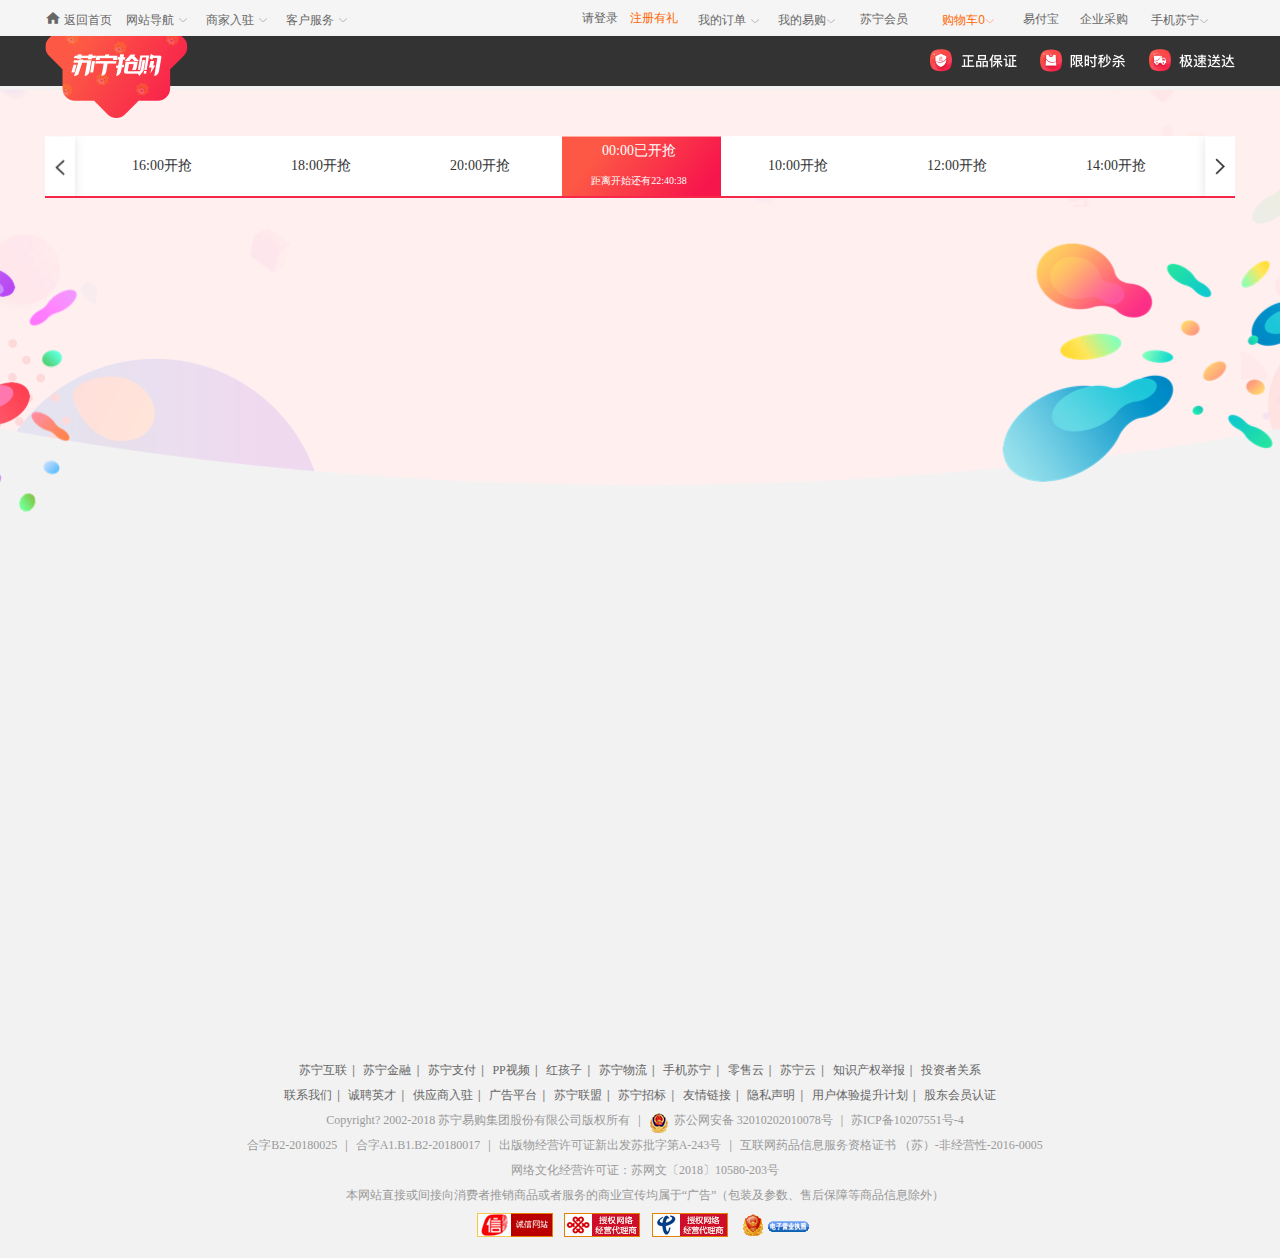
<file: category.html>
<!DOCTYPE html>
<html lang="en">
<head>
    <meta charset="UTF-8" />
    <title>【苏宁抢购】限时秒杀，正品保证，极速送达</title>
    <link rel="stylesheet" type="text/css" href="assets/css/reset.css">
    <script src="assets/js/jquery-1.12.4.min.js"></script>
    <link rel="stylesheet" type="text/css" href="assets/css/category.css">
    <script src="assets/js/category.js"></script>
    <link rel="shortcut icon" href="assets/images/favicon.ico" type="image/x-icon">
    <link rel="stylesheet" type="text/css" href="assets/css/iconfont.css">

</head>
<body>
<div id="top"></div>
    <div class="header">
        <div class="wrap">
          <div class="header-left">
            <ul>
                <li>
                    <a href="index.html"><i class="shou iconfont icon-htmal5icon06"></i>返回首页</a>
                </li>
                <li class="site"><a href="#" class="site-a">网站导航 <i class="xia iconfont icon-xiajiantou"></i></a>
                    <div class="left-nav" id="list">
                          <dl class="site-list">
                            <dt>特色购物</dt>
                            <dd>
                                <p><a href="#">苏宁互联</a></p>
                                <p><a href="#">苏宁达人</a></p>
                                <p><a href="#">苏宁卡</a></p>
                                <p><a href="#">苏宁国际</a></p>
                                <p><a href="#">大聚惠<i class="hot"></i></a></p>
                                <p><a href="#">以旧换新</a></p>
                                <p><a href="#">二手优品</a></p>
                                <p><a href="#">苏宁互联</a></p>
                                <p><a href="#">苏宁互联</a></p>
                                <p><a href="#">苏宁互联</a></p>
                                <p><a href="#">苏宁互联</a></p>
                                <p><a href="#">苏宁互联</a></p>
                            </dd>
                        </dl>
                        <dl class="site-list">
                            <dt>主题频道</dt>
                            <dd>
                                <p><a href="#">电器城</a></p>
                                <p><a href="#">苏宁超市</a></p>
                                <p><a href="#">手机</a></p>
                                <p><a href="#">运动馆</a></p>
                                <p><a href="#">图书 <i class="hot"></i></a></p>
                                <p><a href="#">红孩子母婴</a></p>
                                <p><a href="#">美妆个护</a></p>
                                <p><a href="#">电脑</a></p>
                                <p><a href="#">服装城</a></p>
                                <p><a href="#">智能生活</a></p>
                                <p><a href="#">家装馆</a></p>
                                <p><a href="#">汽车用品</a></p>
                                <p><a href="#">排行榜</a></p>
                                <p><a href="#">医药馆</a></p>
                            </dd>
                        </dl>
                        <dl class="site-list">
                            <dt>生活助手</dt>
                            <dd>
                                <p><a href="#">零钱宝 <i class="hot"></i></a></p>
                                <p><a href="#">手机充值</a></p>
                                <p><a href="#">转账还款</a></p>
                                <p><a href="#">约服务</a></p>
                                <p><a href="#">水电煤 <i class="hot"></i></a></p>
                                <p><a href="#">保险</a></p>
                                <p><a href="#">机票</a></p>
                                <p><a href="#">门店查询</a></p>
                                <p><a href="#">酒店</a></p>
                            </dd>
                        </dl>
                        <dl class="site-list">
                            <dt>会员服务</dt>
                            <dd>
                                <p><a href="#">会员联盟 <i class="hot"></i></a></p>
                                <p><a href="#">延长保修</a></p>
                                <p><a href="#">免费书城</a></p>
                                <p><a href="#">易付宝</a></p>
                                <p><a href="#">苏宁理财 <i class="hot"></i></a></p>
                                <p><a href="#">苏宁金融</a></p>
                                <p><a href="#">二手优品</a></p>
                                <p><a href="#">苏宁互联</a></p>
                                <p><a href="#">苏宁互联</a></p>
                                <p><a href="#">苏宁互联</a></p>
                                <p><a href="#">苏宁互联</a></p>
                                <p><a href="#">苏宁互联</a></p>
                            </dd>
                        </dl>
                        <dl class="site-list">
                            <dt>更多热点</dt>
                            <dd>
                                <p><a href="#">PP视频</a></p>
                                <p><a href="#">商家入驻</a></p>
                                <p><a href="#">苏宁联盟</a></p>
                                <p><a href="#">用户体验</a></p>
                                <p><a href="#">苏宁云 <i class="hot"></i></a></p>
                                <p><a href="#">苏宁足球</a></p>
                                <p><a href="#">二手优品</a></p>
                            </dd>
                        </dl>
                    </div>
                </li>

                <li class="merchant"><a href="#" class="merchant-a">商家入驻 <i class="xia iconfont icon-xiajiantou"></i></a>
                <div class="merchant-list" id="list">
                    <a href="#">合作招商</a>
                    <a href="#">服务市场</a>
                    <a href="#">金融中心</a>
                    <a href="#">培训中心</a>
                    <a href="#">易通天下</a>
                    <a href="#">规则中心</a>
                    <a href="#">规则众议院</a>
                </div>
                </li>
                <li class="service"><a href="#" class="service-a">客户服务 <i class="xia iconfont icon-xiajiantou"></i></a>
                <div class="service-list" id="list">
                    <a href="#">苏宁帮客</a>
                    <a href="#">帮助中心</a>
                    <a href="#">查找门店</a>
                    <a href="#">退换/维修</a>
                    <a href="#">建议反馈</a>
                    <a href="#">30天包退</a>
                    <a href="#">苏宁服务</a>
                    <a href="#">在线咨询 <em></em></a>
                </div>
                </li>
            </ul>
          </div>
          <div class="header-right">
            <ul>
                <li class="log">
                <a href="#">请登录</a>
                <a href="#">注册有礼</a>
                </li>
                <li class="order"><a href="#" class="order-a">我的订单 <i class="xia iconfont icon-xiajiantou"></i></a>
                <div class="order-list" id="list">
                    <a href="#">待支付</a>
                    <a href="#">待收货</a>
                    <a href="#">待评价</a>
                    <a href="#">修改订单</a>
                </div>
                </li>
                <li class="tesco"><a href="#" class="tesco-a">我的易购<i class="xia iconfont icon-xiajiantou"></i></a>
                <div class="tesco-list" id="list">
                    <div class="list1">
                        <a href="#"><img src="assets/images/01.jpg" alt=""></a>
                    </div>
                    <a href="#" class="a1">请登录</a>
                    <a href="#" class="a2">点击打卡</a>
                    <div class="list2">
                    <a href="#">我的二手</a>
                    <a href="#">我的收藏</a>
                    <a href="#">我的金融</a>
                    <a href="#">苏宁会员 <i class=""></i></a>
                    <a href="#">我的任性付</a>
                    <a href="#">我的优惠券</a>
                    </div>
                </div>
                </li>
                <li class="vip"><a href="#">苏宁会员</a></li>
                <li class="car"><a href="#" class="car-a"><i class=""></i>购物车0<i class="xia iconfont icon-xiajiantou"></i></a>
                <div class="car-list" id="list">
                    <div class="list1">
                       <img src="assets/images/sidebar-loading.gif" alt="">
                       <p>加载中...</p>
                    </div>
                </div>
                </li>
                <li class="pay"><a href="#">易付宝</a></li>
                <li class="enter"><a href="#">企业采购</a></li>
                <li class="mobile"><a href="#" class="mobile-a">手机苏宁<i class="xia iconfont icon-xiajiantou"></i></a>
                <div class="mobile-list" id="list">
                    <ul>
                        <li><img src="assets/images/sntk-top-code.png" alt="">
                            <p>关注苏宁推客公众号</p>
                            <p>自购省钱·分享赚钱</p>
                        </li>
                        <li><img src="assets/images/yfb-top-code.png" alt="">
                            <p>扫一扫</p>
                            <p>下载苏宁金融APP</p>
                        </li>
                        <li><img src="assets/images/wxcode.jpg" alt="">
                            <p>扫一扫</p>
                            <p>关注苏宁易购服务号</p>
                        </li>
                    </ul>
                    <div class="line">
                    </div>
                    <div class="line lineTwo">
                    </div>
                </div>
                </li>
            </ul>
          </div>
        </div>
    </div>

<!-- mat开始 -->
    <div class="mat-wrap">
    <!-- header 开始 -->
      <div class="mat-header ">
            <div class="head">
                <div class="logo">
                    <a href="#"></a>
                </div>
                <div class="beishu">
                </div>
            </div>
      </div>
    <!-- header 结束 -->
    <!-- main-wrap开始 -->
    <div class="main-wrap">
    <!-- time-wrap  开始 -->
        <div class="time-wrap">
        <!-- 内容的头部 -->
            <div class="ms-time">
                <div class="palam-time">
                <ul>
                    <li ><a href="#">16:00开抢
                        <p>距离开始还有16:39:38</p>
                    </a>

                    </li>
                    <li><a href="#">18:00开抢
                        <p>距离开始还有14:40:38</p>
                    </a></li>
                    <li><a href="#">20:00开抢
                        <p>距离开始还有12:40:38</p>
                    </a></li>
                    <li class="ative"><a href="#">00:00已开抢
                        <p>距离开始还有22:40:38</p>

                    </a></li>
                    <li><a href="#">10:00开抢
                        <p>距结束还有2:40:38</p>
                    </a>
                    </li>
                    <li><a href="#">12:00开抢
                        <p>距离开始还有12:40:38</p>
                    </a></li>
                    <li><a href="#">14:00开抢
                        <p>距离开始还有10:40:34</p>
                    </a></li>
                </ul>
                <div class="prev btn"></div>
                <div class="next btn"></div>
                </div>
            </div>
        <!-- 内容头部结束 -->
        <!-- 瀑布流开始啦 -->
            <div class="pbl">
                <ul>
                <li class="list">
                <div class="pbl-list1">
                    <a href="index.html">
                        <div class="item-img">
                            <img src="assets/images/categroy/1.jpg" alt="">
                        </div>
                        <div class="item-info">
                              <div class="name">【单绒可选】法国芭步仕Burbupps秋冬季新款马丁靴男潮百搭短靴英伦风复古高帮工装靴沙漠靴子
                              </div>
                              <div class="progress">
                                     <div class="pro-bars">
                                        <span class="pro" style="width:80%"></span>
                                     </div>
                                     <div class="pro-nums">
                                        <span class="pro-hot"></span>
                                        <span class="pro-y">已抢</span>
                                        <span class="pro-num">51%</span>
                                     </div>
                                     <div class="clear"></div>
                              </div>
                              <div class="super"></div>
                              <div class="price">
                                    <div class="sale-price">
                                       <span class="ico">¥</span> <span>59</span>
                                    </div>
                                <div class="price-del">
                                        <i>¥</i>1699
                               </div>
                              <div class="clear"></div>
                             </div>
                             <div class="btn">马上抢</div>
                            </div>
                        </a>
                        </div>
                    </li>
                </ul>
                <ul></ul>
                <ul></ul>
                <ul></ul>

        </div>


                <!-- 瀑布流结束 -->
        </div>
    <!-- time-wrap 结束 -->

    </div>
<!-- main-wrap 结束 -->

</div>

<!-- 固定fix -->
<div class="top_fix">
    <ul>
        <li><span class="icon">
        <div class="icon_img">
          </div></span>
        </li>
        <li><span class="icon_two">
             <a href="#">在线客服</a>
        </span>
        </li>
        <li>
           <span class="icon_three">
               <a href="#top">返回顶部</a>
           </span>
        </li>
    </ul>
</div>

<!-- mat结束 -->
        <div style="clear:both"></div>
       <!-- footer开始 -->
    <div class="footer">
        <div class="footer_con">
            <p class="p1">
                <a href="#">苏宁互联</a><span>|</span>
                <a href="#">苏宁金融</a><span>|</span>
                <a href="#">苏宁支付</a><span>|</span>
                <a href="#">PP视频</a><span>|</span>
                <a href="#">红孩子</a><span>|</span>
                <a href="#">苏宁物流</a><span>|</span>
                <a href="#">手机苏宁 </a><span>|</span>
                <a href="#">零售云</a><span>|</span>
                <a href="#">苏宁云</a><span>|</span>
                <a href="#">知识产权举报</a><span>|</span>
                <a href="#">投资者关系</a>
            </p>
            <p class="p1">
                <a href="#">联系我们</a><span>|</span>
                <a href="#">诚聘英才</a><span>|</span>
                <a href="#">供应商入驻</a><span>|</span>
                <a href="#">广告平台</a><span>|</span>
                <a href="#">苏宁联盟</a><span>|</span>
                <a href="#">苏宁招标</a><span>|</span>
                <a href="#">友情链接</a><span>|</span>
                <a href="#">隐私声明</a><span>|</span>
                <a href="#">用户体验提升计划</a><span>|</span>
                <a href="#">股东会员认证</a>
            </p>
            <p class="copy">
                    Copyright? 2002-2018 苏宁易购集团股份有限公司版权所有
                    <span>|</span>
                    <a href="#" class="gwab">
                        <i></i>
                        苏公网安备 32010202010078号
                    </a>
                    <span>|</span>
                    <a href="#">苏ICP备10207551号-4</a>
            </p>
            <p class="copy">
                <a href="#">合字B2-20180025</a>
                <span>|</span>
                <a href="#">合字A1.B1.B2-20180017</a>
                <span>|</span>
                <a href="#">出版物经营许可证新出发苏批字第A-243号</a>
                <span>|</span>

            互联网药品信息服务资格证书
            <a href="#">（苏）-非经营性-2016-0005</a>
            </p>
            <p class="copy">
                <a href="#">网络文化经营许可证：苏网文〔2018〕10580-203号</a>
            </p>
            <p class="copy">本网站直接或间接向消费者推销商品或者服务的商业宣传均属于“广告”（包装及参数、售后保障等商品信息除外）</p>
            <div class="claerfix">

            </div>
            <div class="coop">
                <a href="#">
                    <img src="assets/images/chengxin.png" width="76" height="24" alt="">
                </a>
                <a href="#">
                    <img src="assets/images/liantong.png" width="76" height="24" alt="">
                </a>
                <a href="#">
                    <img src="assets/images/dianxin.jpg" width="76" height="24" alt="">
                </a>
                <a href="#">
                    <img src="assets/images/zhao.png" width="76" height="24" alt="">
                </a>
            </div>
        </div>
    </div>
<!-- 底部 -->
</body>
</html>
</file>
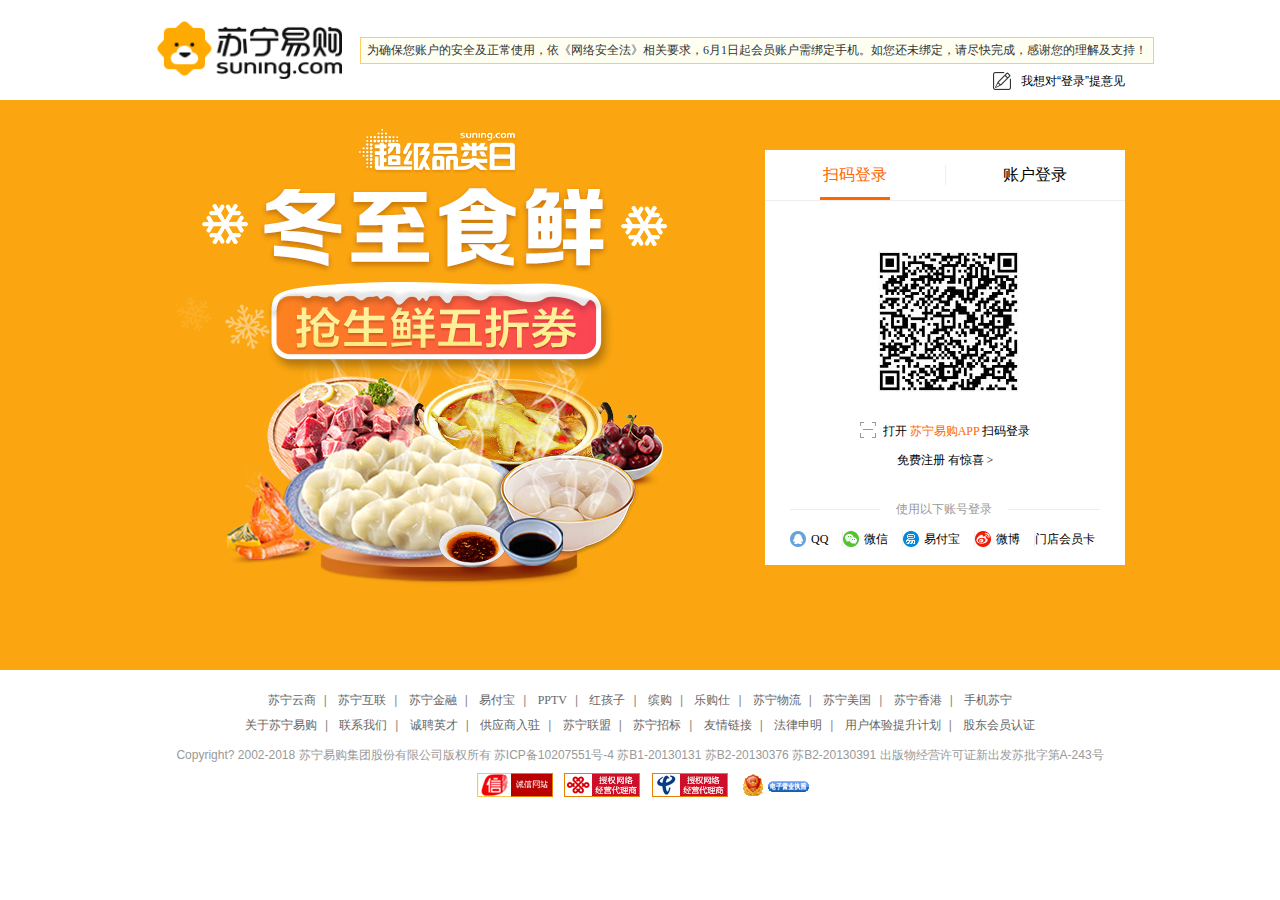
<file: login.html>
<!DOCTYPE html>
<html lang="en">
<head>
    <meta charset="UTF-8" />
    <title>用户登录</title>
    <link rel=stylesheet href="assets/css/login.css">
     <link rel="shortcut icon" href="assets/images/favicon.ico" type="image/x-icon">
    <link rel="stylesheet" type="text/css" href="assets/css/reset.css">
    <script src="assets/js/jquery-1.12.4.min.js"></script>
    <script src="assets/js/login.js"></script>
</head>
<body>
<!-- 头部开始 -->
<div class="header">
   <!-- logo -->
    <a href="#" class="logo"></a>

    <!-- logo左边文字 -->
    <div style="margin-left:189px;padding:37px 0 0 16px;">
        <div style="margin-right:-100px;">
            <div class="bind">
               <p>为确保您账户的安全及正常使用，依《网络安全法》相关要求，6月1日起会员账户需绑定手机。如您还未绑定，请尽快完成，感谢您的理解及支持！</p>
            </div>
        </div>
        <a href="javascriptvoid:(0);" class="advise">
            <i></i>
        我想对“登录”提意见
        </a>
    </div>
    <!-- 文字结束 -->

</div>
<!-- 头部结束 -->
<!-- 中间内容-->
    <div class="main">

        <div class="login_con">
          <a href="#"></a>
              <!-- from开始 -->
          <div class="login_form">
             <div class="login_tab">
                 <a href="#" class="tab_item on"><span>扫码登录</span><i class="hover"></i></a>
                 <a href="#" class="tab_item "><span>账户登录</span><i ></i></a>
             </div>
             <!-- 切换显示 -->
             <div class="login_inp">
                 <li class="scan">
                    <div class="er">
                     <img src="assets/images/QR.png" style="width:141px;height:141px;" class="qr" alt="">
                     <img src="assets/images/scan.png" class="ipone" alt="">
                   </div>
                   <p class="open">
                        <i></i>
                        打开
                        <a href="#"><em>苏宁易购APP</em></a>
                        扫码登录
                    </p>
                 </li>
                 <li class="account">
                    <div class="reg" style=""
                    >
                        <i class="cha"></i><span></span>
                    </div>
                <form action="#" method="post">
                <!-- 账户登陆 -->
                <div class="User">
                    <div class="user-name">
                        <input type="text" id="user" name="user" value="" placeholder="用户名/手机/邮箱/门店会员卡号" autocomplete="off">
                        <i class="user-icon"></i><em class="clear"></em>
                    </div>
                    <div class="user-pas">
                        <input type="password" id="pas" name="password" placeholder="密码" autocomplete="off">
                        <i class="pas-icon"></i><em class="clear"></em>
                    </div>
                </div>
                <!-- 账户登录结束 -->
                <!-- 手机登录 -->
                <div class="Mobile">
                    <div class="user-name">
                        <input type="text" id="user" name="user" value="" placeholder="手机号" autocomplete="off">
                        <i class="user-icon"></i><em class="clear"></em>
                    </div>
                    <div class="user-pas">
                        <input type="password" id="pas" name="password" placeholder="手机验证码" autocomplete="off">

                        <i class="pas-icon"></i><em class="clear"></em>
                    </div>
                </div>
                <!-- 手机登录结束 -->
                    <div class="login-help">
                         <a href="#" class="switch"><i class="icon"></i>短信验证码登录</a>
                         <a href="#" class="user-login"><i class="icon2"></i>账号密码登录</a>
                         <a href="#" class="for-pas"><i></i>忘记密码?</a>
                    </div>
                    <button type="submit" class="submit">登 录</button>
                    </form>
                 </li>
             </div>
        <!-- 切换显示结束 -->
        <!-- 下面固定 -->
             <div class="free">
                <a href="register.html">免费注册 有惊喜 &gt;</a>
             </div>
             <div class="ding">
                 <span>使用以下账号登录</span>
             </div>
             <div class="common">
                <a href="#" class="qq"><i></i>QQ</a>
                <a href="#" class="wx"><i></i>微信</a>
                <a href="#" class="yfb"><i></i>易付宝</a>
                <a href="#" class="wb"><i></i>微博</a>
                <a href="#" class="vip">门店会员卡</a>
             </div>
        <!-- 固定结束 -->
        </div>
        <!-- form结束 -->
    </div>

    </div>
    <!-- 中间结束 -->
    <!-- footer开始 -->
    <div class="footer">
        <div class="footer_con">
            <p class="p1">
                <a href="#">苏宁云商</a><span>|</span>
                <a href="#">苏宁互联</a><span>|</span>
                <a href="#">苏宁金融</a><span>|</span>
                <a href="#">易付宝</a><span>|</span>
                <a href="#">PPTV</a><span>|</span>
                <a href="#">红孩子</a><span>|</span>
                <a href="#">缤购</a><span>|</span>
                <a href="#">乐购仕</a><span>|</span>
                <a href="#">苏宁物流</a><span>|</span>
                <a href="#">苏宁美国</a><span>|</span>
                <a href="#">苏宁香港</a><span>|</span>
                <a href="#">手机苏宁</a>
            </p>
            <p class="p1">
                <a href="#">关于苏宁易购</a><span>|</span>
                <a href="#">联系我们</a><span>|</span>
                <a href="#">诚聘英才</a><span>|</span>
                <a href="#">供应商入驻</a><span>|</span>
                <a href="#">苏宁联盟</a><span>|</span>
                <a href="#">苏宁招标</a><span>|</span>
                <a href="#">友情链接</a><span>|</span>
                <a href="#">法律申明</a><span>|</span>
                <a href="#">用户体验提升计划</a><span>|</span>
                <a href="#">股东会员认证</a>
            </p>
            <p class="copy">
                    Copyright? 2002-2018 苏宁易购集团股份有限公司版权所有
                    <a href="#">苏ICP备10207551号-4</a>
                    <a href="#">苏B1-20130131</a>
                    <a href="#">苏B2-20130376</a>
                    <a href="#">苏B2-20130391</a>

                    出版物经营许可证新出发苏批字第A-243号
            </p>
            <div class="coop">
                <a href="#">
                    <img src="assets/images/chengxin.png" width="76" height="24" alt="">
                </a>
                <a href="#">
                    <img src="assets/images/liantong.png" width="76" height="24" alt="">
                </a>
                <a href="#">
                    <img src="assets/images/dianxin.jpg" width="76" height="24" alt="">
                </a>
                <a href="#">
                    <img src="assets/images/zhao.png" width="76" height="24" alt="">
                </a>
            </div>
        </div>
    </div>
    <!-- footer结束 -->

    <script>

    </script>
</body>
</html>
</file>
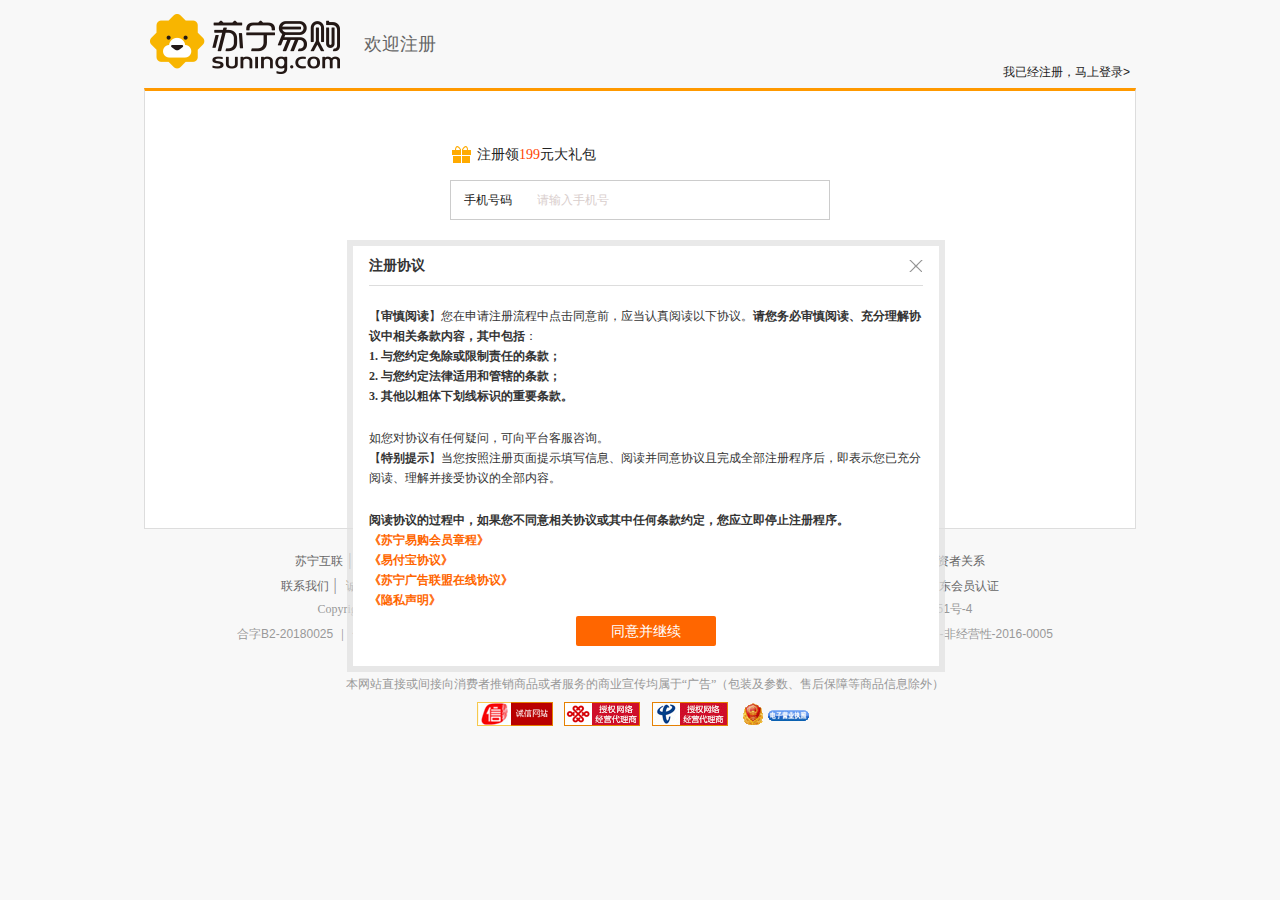
<file: register.html>
<!DOCTYPE html>
<html lang="en">
<head>
    <meta charset="UTF-8" />
    <title>注册页面</title>
     <link rel="shortcut icon" href="assets/images/favicon.ico" type="image/x-icon">
    <link rel=stylesheet href="assets/css/register.css">
    <link rel="stylesheet" type="text/css" href="assets/css/reset.css">
    <script src="assets/js/jquery-1.12.4.min.js"></script>
    <script src="assets/js/register.js"></script>
</head>
<body>
<!-- 头部 -->
<div class="header">
    <a href="login.html" class="right">我已经注册，马上登录&gt;</a>
    <a href="#" class="logo"></a>
    <div class="logo-text">
         欢迎注册
    </div>
</div>
<!-- 头部结束 -->
<!-- form表单 -->
<div class="main">
      <form action="#" method="get" class="form" autocomplete="off">
        <div class="bag">
             <i></i>注册领<em>199</em>元大礼包
        </div>
        <div class="ok">

        </div>
        <div class="input-wrapper">
            <label class="title">手机号码</label>
            <i class="ok"></i>
            <input type="text" name="ipone" placeholder="请输入手机号" maxlength="11" id="phone" class="cell">
            <p class="pd-ipone0">格式不正确请输入正确的手机号</p>
            <p class="pd-ipone1">请输入注册手机</p>
            <p class="pd-ipone">该手机号已存在，您可以使用此手机号直接
            <a href="login.html">登录</a></p>

        </div>
        <div class="input-wrapper">
            <label class="title">手机验证码</label>
            <input type="number" name="yz" placeholder="请输入手机验证码" maxlength="6" class="code">

            <input type="button" class="send-msg" value="获取短信验证码"/>
            <p class="yzm">手机验证码已经成功发送，<em>8</em>小时内有效</p>
            <div class="voice">
            <span>收不到?</span>
            <a href="#" class="ma">获取语音验证码</a>

            </div>

        </div>
        <div class="input-wrapper">
            <label class="title">设置密码</label>
            <input type="password" name="password" placeholder="请输入密码" maxlength="20" class="pas">
            <p class="pd-pas0"></p>
            <p class="pd-pas1"></p>
            <p class="pd-pas">6-20个字符,由字母,数字和符号的两种以上组合。
            <a href="#">密码设置建议</a></p>
            <i class="eay"></i>
            <i class="eay1"></i>
            <div class="level">
                <i>安全程度:</i>
                <span class="s1">低</span>
                <span class="s2">中</span>
                <span class="s3">高</span>
            </div>
        </div>
        <div class="clearfix"></div>
        <div class="hint">

        </div>
        <button type="submit" class="submit">提交注册</button>
        <a href="#" class="pany"><i></i>企业用户注册></a>
      </form>
</div>
<!-- form表单结束 -->
<!-- 中间弹出框 -->
<div class="wrap">
    <div class="content">
        <div class="head">
            <span>注册协议</span>
            <a href="index.html"></a>
        </div>
        <div class="body">
         <p>
                【<b>审慎阅读</b>】您在申请注册流程中点击同意前，应当认真阅读以下协议。<b>请您务必审慎阅读、充分理解协议中相关条款内容，其中包括</b>：<br>
                <b>1. 与您约定免除或限制责任的条款；</b><br>
                <b>2. 与您约定法律适用和管辖的条款；</b><br>
                <b>3. 其他以粗体下划线标识的重要条款。</b>
            </p>
        <p style="margin-top:22px;">
                如您对协议有任何疑问，可向平台客服咨询。<br>
                【<b>特别提示</b>】当您按照注册页面提示填写信息、阅读并同意协议且完成全部注册程序后，即表示您已充分阅读、理解并接受协议的全部内容。
            </p>

        <p style="margin-top:22px;">
                <b>阅读协议的过程中，如果您不同意相关协议或其中任何条款约定，您应立即停止注册程序。</b><br>
                <a href="#">《苏宁易购会员章程》</a><br>
                <a href="#">《易付宝协议》</a><br>
                <a href="#">《苏宁广告联盟在线协议》</a><br>
                <a href="#">《隐私声明》</a>
            </p>
        <a href="#" class="btn">同意并继续</a>

        </div>
    </div>
</div>
<!-- 中间弹出框 结束 -->
<!-- footer 开始 -->
    <div class="footer">
        <div class="footer_con">
            <p class="p1">
                <a href="#">苏宁互联</a><span>|</span>
                <a href="#">苏宁金融</a><span>|</span>
                <a href="#">苏宁支付</a><span>|</span>
                <a href="#">PP视频</a><span>|</span>
                <a href="#">红孩子</a><span>|</span>
                <a href="#">苏宁物流</a><span>|</span>
                <a href="#">手机苏宁 </a><span>|</span>
                <a href="#">零售云</a><span>|</span>
                <a href="#">苏宁云</a><span>|</span>
                <a href="#">知识产权举报</a><span>|</span>
                <a href="#">投资者关系</a>
            </p>
            <p class="p1">
                <a href="#">联系我们</a><span>|</span>
                <a href="#">诚聘英才</a><span>|</span>
                <a href="#">供应商入驻</a><span>|</span>
                <a href="#">广告平台</a><span>|</span>
                <a href="#">苏宁联盟</a><span>|</span>
                <a href="#">苏宁招标</a><span>|</span>
                <a href="#">友情链接</a><span>|</span>
                <a href="#">隐私声明</a><span>|</span>
                <a href="#">用户体验提升计划</a><span>|</span>
                <a href="#">股东会员认证</a>
            </p>
            <p class="copy">
                    Copyright? 2002-2018 苏宁易购集团股份有限公司版权所有
                    <span>|</span>
                    <a href="#" class="gwab">
                        <i></i>
                        苏公网安备 32010202010078号
                    </a>
                    <span>|</span>
                    <a href="#">苏ICP备10207551号-4</a>
            </p>
            <p class="copy">
                <a href="#">合字B2-20180025</a>
                <span>|</span>
                <a href="#">合字A1.B1.B2-20180017</a>
                <span>|</span>
                <a href="#">出版物经营许可证新出发苏批字第A-243号</a>
                <span>|</span>

            互联网药品信息服务资格证书
            <a href="#">（苏）-非经营性-2016-0005</a>
            </p>
            <p class="copy">
                <a href="#">网络文化经营许可证：苏网文〔2018〕10580-203号</a>
            </p>
            <p class="copy">本网站直接或间接向消费者推销商品或者服务的商业宣传均属于“广告”（包装及参数、售后保障等商品信息除外）</p>
            <div class="claerfix">

            </div>
            <div class="coop">
                <a href="#">
                    <img src="assets/images/chengxin.png" width="76" height="24" alt="">
                </a>
                <a href="#">
                    <img src="assets/images/liantong.png" width="76" height="24" alt="">
                </a>
                <a href="#">
                    <img src="assets/images/dianxin.jpg" width="76" height="24" alt="">
                </a>
                <a href="#">
                    <img src="assets/images/zhao.png" width="76" height="24" alt="">
                </a>
            </div>
        </div>
    </div>
</body>
</html>
</file>
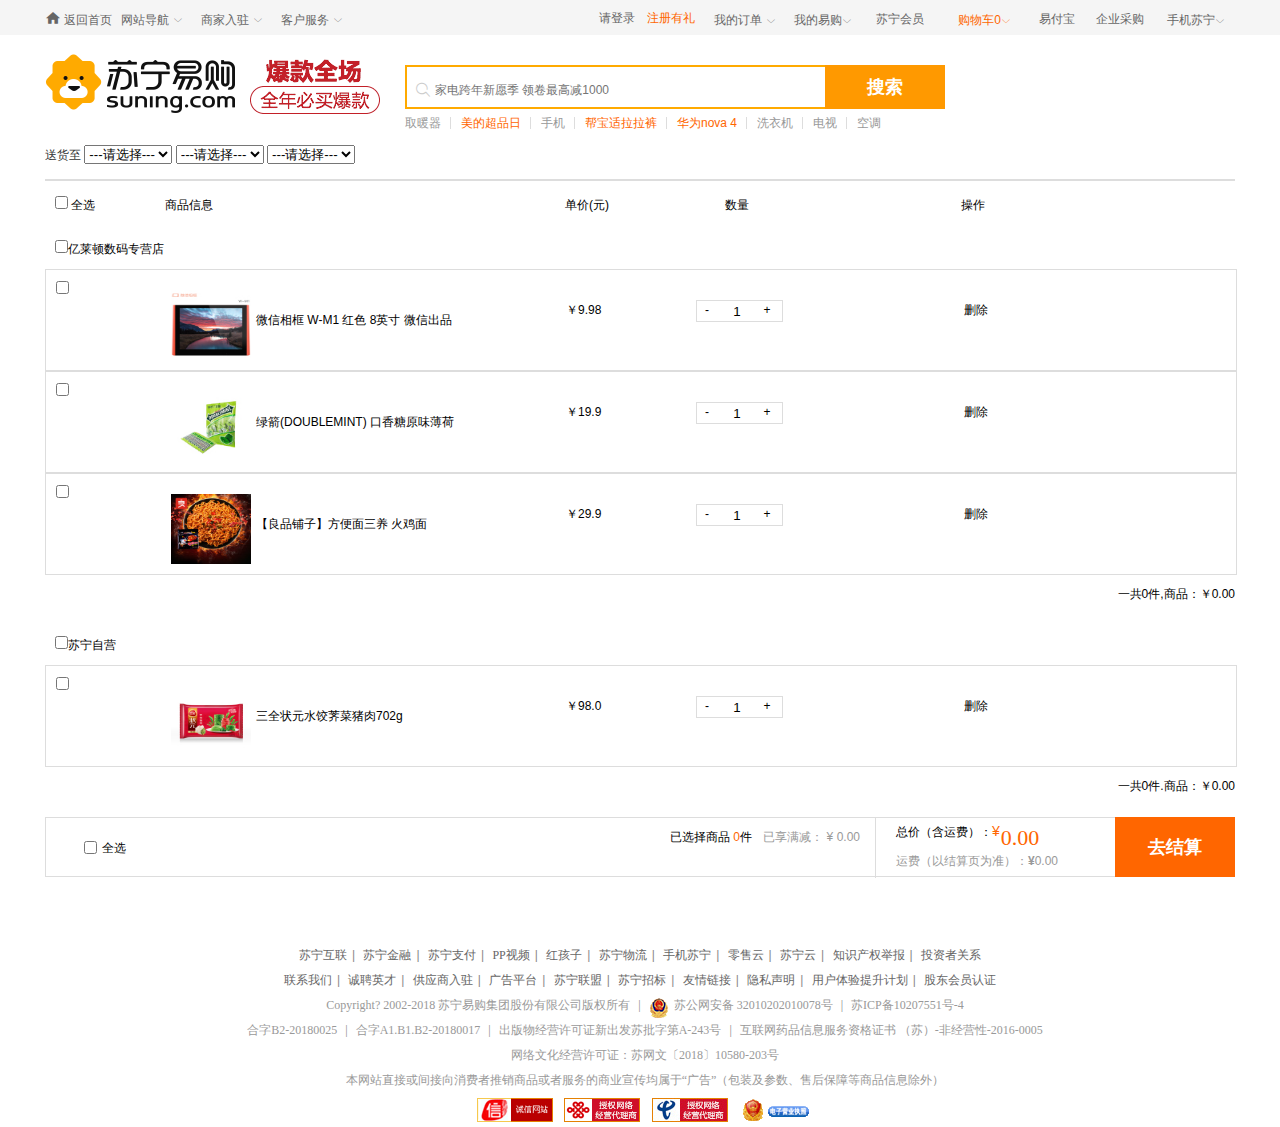
<file: shopCar.html>
<!DOCTYPE html>
<html lang="en">
<head>
    <meta charset="UTF-8" />
    <title>购物车</title>
    <link rel="shortcut icon" href="assets/images/favicon.ico" type="image/x-icon">
    <link rel=stylesheet href="assets/css/reset.css">
    <link rel="stylesheet" type="text/css" href="assets/css/iconfont.css">
    <script src="assets/js/jquery-1.12.4.min.js"></script>
    <script src="assets/js/jquery-1.8.3.min.js"></script>
    <script src="assets/js/provincesdata.js"></script>
    <link rel="stylesheet" type="text/css" href="assets/css/nav.css">
    <script src="assets/js/shopCar.js"></script>
    <link rel=stylesheet href="assets/css/shopCar.css">

</head>
<body>
    <!-- 导航栏开始 -->
    <div class="header">
        <div class="wrap">
          <div class="header-left">
            <ul>
                <li>
                    <a href="index.html"><i class="shou iconfont icon-htmal5icon06"></i>返回首页</a>
                </li>
                <li class="site"><a href="#" class="site-a">网站导航 <i class="xia iconfont icon-xiajiantou"></i></a>
                    <div class="left-nav" id="list">
                          <dl class="site-list">
                            <dt>特色购物</dt>
                            <dd>
                                <p><a href="#">苏宁互联</a></p>
                                <p><a href="#">苏宁达人</a></p>
                                <p><a href="#">苏宁卡</a></p>
                                <p><a href="#">苏宁国际</a></p>
                                <p><a href="#">大聚惠<i class="hot"></i></a></p>
                                <p><a href="#">以旧换新</a></p>
                                <p><a href="#">二手优品</a></p>
                                <p><a href="#">苏宁互联</a></p>
                                <p><a href="#">苏宁互联</a></p>
                                <p><a href="#">苏宁互联</a></p>
                                <p><a href="#">苏宁互联</a></p>
                                <p><a href="#">苏宁互联</a></p>
                            </dd>
                        </dl>
                        <dl class="site-list">
                            <dt>主题频道</dt>
                            <dd>
                                <p><a href="#">电器城</a></p>
                                <p><a href="#">苏宁超市</a></p>
                                <p><a href="#">手机</a></p>
                                <p><a href="#">运动馆</a></p>
                                <p><a href="#">图书 <i class="hot"></i></a></p>
                                <p><a href="#">红孩子母婴</a></p>
                                <p><a href="#">美妆个护</a></p>
                                <p><a href="#">电脑</a></p>
                                <p><a href="#">服装城</a></p>
                                <p><a href="#">智能生活</a></p>
                                <p><a href="#">家装馆</a></p>
                                <p><a href="#">汽车用品</a></p>
                                <p><a href="#">排行榜</a></p>
                                <p><a href="#">医药馆</a></p>
                            </dd>
                        </dl>
                        <dl class="site-list">
                            <dt>生活助手</dt>
                            <dd>
                                <p><a href="#">零钱宝 <i class="hot"></i></a></p>
                                <p><a href="#">手机充值</a></p>
                                <p><a href="#">转账还款</a></p>
                                <p><a href="#">约服务</a></p>
                                <p><a href="#">水电煤 <i class="hot"></i></a></p>
                                <p><a href="#">保险</a></p>
                                <p><a href="#">机票</a></p>
                                <p><a href="#">门店查询</a></p>
                                <p><a href="#">酒店</a></p>
                            </dd>
                        </dl>
                        <dl class="site-list">
                            <dt>会员服务</dt>
                            <dd>
                                <p><a href="#">会员联盟 <i class="hot"></i></a></p>
                                <p><a href="#">延长保修</a></p>
                                <p><a href="#">免费书城</a></p>
                                <p><a href="#">易付宝</a></p>
                                <p><a href="#">苏宁理财 <i class="hot"></i></a></p>
                                <p><a href="#">苏宁金融</a></p>
                                <p><a href="#">二手优品</a></p>
                                <p><a href="#">苏宁互联</a></p>
                                <p><a href="#">苏宁互联</a></p>
                                <p><a href="#">苏宁互联</a></p>
                                <p><a href="#">苏宁互联</a></p>
                                <p><a href="#">苏宁互联</a></p>
                            </dd>
                        </dl>
                        <dl class="site-list">
                            <dt>更多热点</dt>
                            <dd>
                                <p><a href="#">PP视频</a></p>
                                <p><a href="#">商家入驻</a></p>
                                <p><a href="#">苏宁联盟</a></p>
                                <p><a href="#">用户体验</a></p>
                                <p><a href="#">苏宁云 <i class="hot"></i></a></p>
                                <p><a href="#">苏宁足球</a></p>
                                <p><a href="#">二手优品</a></p>
                            </dd>
                        </dl>
                    </div>
                </li>

                <li class="merchant"><a href="#" class="merchant-a">商家入驻 <i class="xia iconfont icon-xiajiantou"></i></a>
                <div class="merchant-list" id="list">
                    <a href="#">合作招商</a>
                    <a href="#">服务市场</a>
                    <a href="#">金融中心</a>
                    <a href="#">培训中心</a>
                    <a href="#">易通天下</a>
                    <a href="#">规则中心</a>
                    <a href="#">规则众议院</a>
                </div>
                </li>
                <li class="service"><a href="#" class="service-a">客户服务 <i class="xia iconfont icon-xiajiantou"></i></a>
                <div class="service-list" id="list">
                    <a href="#">苏宁帮客</a>
                    <a href="#">帮助中心</a>
                    <a href="#">查找门店</a>
                    <a href="#">退换/维修</a>
                    <a href="#">建议反馈</a>
                    <a href="#">30天包退</a>
                    <a href="#">苏宁服务</a>
                    <a href="#">在线咨询 <em></em></a>
                </div>
                </li>
            </ul>
          </div>
          <div class="header-right">
            <ul>
                <li class="log">
                <a href="login.html">请登录</a>
                <a href="register.html">注册有礼</a>
                </li>
                <li class="order"><a href="#" class="order-a">我的订单 <i class="xia iconfont icon-xiajiantou"></i></a>
                <div class="order-list" id="list">
                    <a href="#">待支付</a>
                    <a href="#">待收货</a>
                    <a href="#">待评价</a>
                    <a href="#">修改订单</a>
                </div>
                </li>
                <li class="tesco"><a href="#" class="tesco-a">我的易购<i class="xia iconfont icon-xiajiantou"></i></a>
                <div class="tesco-list" id="list">
                    <div class="list1">
                        <a href="#"><img src="assets/images/01.jpg" alt=""></a>
                    </div>
                    <a href="#" class="a1">请登录</a>
                    <a href="#" class="a2">点击打卡</a>
                    <div class="list2">
                    <a href="#">我的二手</a>
                    <a href="#">我的收藏</a>
                    <a href="#">我的金融</a>
                    <a href="#">苏宁会员 <i class=""></i></a>
                    <a href="#">我的任性付</a>
                    <a href="#">我的优惠券</a>
                    </div>
                </div>
                </li>
                <li class="vip"><a href="#">苏宁会员</a></li>
                <li class="car"><a href="#" class="car-a"><i class=""></i>购物车0<i class="xia iconfont icon-xiajiantou"></i></a>
                <div class="car-list" id="list">
                    <div class="list1">
                       <img src="assets/images/sidebar-loading.gif" alt="">
                       <p>加载中...</p>
                    </div>
                </div>
                </li>
                <li class="pay"><a href="#">易付宝</a></li>
                <li class="enter"><a href="#">企业采购</a></li>
                <li class="mobile"><a href="#" class="mobile-a">手机苏宁<i class="xia iconfont icon-xiajiantou"></i></a>
                <div class="mobile-list" id="list">
                    <ul>
                        <li><img src="assets/images/sntk-top-code.png" alt="">
                            <p>关注苏宁推客公众号</p>
                            <p>自购省钱·分享赚钱</p>
                        </li>
                        <li><img src="assets/images/yfb-top-code.png" alt="">
                            <p>扫一扫</p>
                            <p>下载苏宁金融APP</p>
                        </li>
                        <li><img src="assets/images/wxcode.jpg" alt="">
                            <p>扫一扫</p>
                            <p>关注苏宁易购服务号</p>
                        </li>
                    </ul>
                    <div class="line">
                    </div>
                    <div class="line lineTwo">
                    </div>
                </div>
                </li>
            </ul>
          </div>
        </div>
    </div>
<!-- 导航栏结束 -->

<!-- 头部logo开始 -->
<div class="wrapper">
   <div class="index-header">
    <!-- ng-header开始 -->
         <div class="ng-header">
            <a href="#" class="logo-set">
                <img src="assets/images/index-logo.png" alt="">
            </a>
            <a href="#" class="gif-logo"><img src="assets/images/ng-logo.gif" alt=""></a>
            <!-- ng-search开始 -->
            <div class="ng-search">

            <!-- 搜索框 -->
                <div class="search-in">
                <i class="iconfont icon-sousuo5"></i>
                    <form action="#" method="get">
                        <div class="search-box">
                                <input type="text" name="search" class="search-key" style="font-size:12px;" placeholder="家电跨年新愿季 领卷最高减1000" autocomplete="off" class="search-text">
                                <div class="search-list">

                                </div>
                        </div>
                        <input type="submit" class="search-btn" value="搜索">
                        <div class="hotwords">
                                <a href="#">取暖器</a>
                                <a href="#"><font style="color:#FF6600">美的超品日</font></a>
                                <a href="#">手机</a>
                                <a href="#"><font style="color:#FF6600">帮宝适拉拉裤</font></a>
                                <a href="#"><font style="color:#FF6600">华为nova 4</font></a>
                                <a href="#">洗衣机</a>
                                <a href="#">电视</a>
                                <a href="#">空调</a>
                        </div>
                    </form>
                    <!-- 开始input 获取焦点显示的下拉 -->
                    <div class="sub-list">
                         <ul class="sub-left">
                             <li class="title"><span>最近搜索</span></li>
                             <li class="tu"><i class="search-tu"></i></li>
                         </ul>
                         <ul class="sub-right">
                             <li class="title"><span>正在热搜中</span> <i class="close"></i></li>
                             <li><a href="#" >ipone</a></li>
                             <li><a href="#" class="high">热水器</a></li>
                             <li><a href="#">小米电视</a></li>
                             <li><a href="#" class="high">洗衣机</a></li>
                             <li><a href="#" class="high">取暖器</a></li>
                             <li><a href="#">笔记本</a></li>
                             <li><a href="#" class="high">iPad</a></li>
                             <li><a href="#">电饭煲</a></li>
                             <li><a href="#" class="high">手机</a></li>
                             <li><a href="#">变频空调</a></li>
                             <li><a href="#">冰箱</a></li>
                             <li><a href="#" class="high">羽绒服</a></li>
                             <li><a href="#">奶粉</a></li>
                             <li><a href="#">客厅灯</a></li>
                             <li><a href="#">油烟机</a></li>
                             <li><a href="#">纸尿裤</a></li>
                             <li><a href="#" class="high">苏宁生鲜</a></li>
                             <li><a href="#">儿童手表</a></li>
                             <li><a href="#">佳能</a></li>
                             <li><a href="#" class="high">电视</a></li>
                             <li><a href="#">牛奶</a></li>
                             <li><a href="#" class="high">荣耀V20</a></li>
                             <li><a href="#">小米8青春版</a></li>
                             <li><a href="#">玻璃水</a></li>
                         </ul>
                    </div>
                </div>
                <!-- 搜索框 -->
            </div>
            <!-- ng-search结束 -->
         </div>
        <!-- ng header开始 -->
    </div>
</div>
<!-- 头部logo结束 -->

<!-- 送货至哪里开始 -->
<div class="city">
    <div class="city-l">
    <span>送货至</span>
    <select id="pro"><option value="">---请选择---</option></select>
    <select id="city"><option value="">---请选择---</option></select>
    <select id="block"><option value="">---请选择---</option></select>
    </div>
</div>

<!-- 购物车开始 -->
  <div id="car">
    <div id="cartitle">
      <div id="all">
        <input type="checkbox"> 全选
      </div>
      <div id="goods">商品信息</div>
      <div id="price">单价(元)</div>
      <div id="count">数量</div>
      <div id="subtotal">操作</div>
    </div>
    <div class="alllist">
      <!-- 所有的商品列表 -->
      <div class="goodslist">

        <div class="typeall">
          <input class="typecheck" type="checkbox">亿莱顿数码专营店
          <a href="#" class="tm1"></a>
        </div>

        <div class="list">
          <div class="goodsdetails">
            <div class="goodscheck">
              <input class="goodscheckinput" type="checkbox" >
            </div>
            <div class="goodsdes">
              <img src="assets/images/shopCar/pic1.jpg" alt="" width="100">
              <div class="des"> 微信相框 W-M1 红色 8英寸 微信出品智能数码相框电子相册小程序发图</div>
            </div>
            <div class="goodsprice">￥9.98</div>
            <div class="goodsnum">
              <span class="jian">-</span>
              <input type="text" value="1" class="num">
              <span class="jia">+</span>
            </div>
            <div class="handle">
                <div>删除</div>
            </div>
          </div>
          <div class="goodsdetails">
            <div class="goodscheck">
              <input class="goodscheckinput" type="checkbox">
            </div>
            <div class="goodsdes">
              <img src="assets/images/shopCar/pic2.jpg" alt="" width="100">
              <div class="des"> 绿箭(DOUBLEMINT) 口香糖原味薄荷 300g</div>
            </div>
            <div class="goodsprice">￥19.9</div>
            <div class="goodsnum">
              <span class="jian">-</span>
              <input type="text" value="1" class="num">
              <span class="jia">+</span>
            </div>
            <div class="handle">
                <div>删除</div>
            </div>
          </div>
          <div class="goodsdetails">
            <div class="goodscheck">
              <input class="goodscheckinput" type="checkbox">
            </div>
            <div class="goodsdes">
              <img src="assets/images/shopCar/pic3.jpg" alt="" width="100">
              <div class="des">
                   【良品铺子】方便面三养 火鸡面140gx5袋 速食零食辣鸡面泡面干拌面装韩国进口</div>
            </div>
            <div class="goodsprice">￥29.9</div>
            <div class="goodsnum">
              <span class="jian">-</span>
              <input type="text" value="1" class="num">
              <span class="jia">+</span>
            </div>
            <div class="handle">
                <div>删除</div>
            </div>
          </div>
        </div>
        <p class="total" style="height: 40px;text-align: right">一共<number>0</number>件,商品：<span>0.0</span></p>
      </div>

      <div class="goodslist">

        <div class="typeall">
            <input class="typecheck" type="checkbox">苏宁自营
        </div>
        <div class="list">
          <div class="goodsdetails">
            <div class="goodscheck">
              <input class="goodscheckinput" type="checkbox">
            </div>
            <div class="goodsdes">
              <img src="assets/images/shopCar/pic4.jpg" alt="" width="100">
              <div class="des">三全状元水饺荠菜猪肉702g</div>
            </div>
            <div class="goodsprice">￥98.0</div>
            <div class="goodsnum">
              <span class="jian">-</span>
              <input type="text" value="1" class="num">
              <span class="jia">+</span>
            </div>
            <div class="handle">
                <div>删除</div>
            </div>

          </div>
        </div>
        <p class="total" style="height: 40px;text-align: right">一共<number>0</number>件.商品：<span>0.0</span></p>
      </div>
    </div>



        <div class="cart-bar">
         <div class="colum">
              <div class="checkbox"  id="all">
                   <input type="checkbox" class="all">
                   <label>全选</label>
              </div>
         </div>
         <div class="r-colum">
              <div class="checked">
                   <a href="login.html">去结算</a>
              </div>

              <div class="collect">
                    <div class="coll-r">
                          <p class="sum">总价（含运费）：<b><i>¥</i><em id="totalmoney">36.90</em></b></p>
                          <p class="extra"> 运费（以结算页为准）：<b><i>¥</i><em>0.00</em></b></p>
                    </div>
                    <div class="coll-l">
                       <p class="sub">已享满减： <i>¥</i> 0.00</p>
                       <p class="rel">已选择商品 <span id="checkedNum">1</span>件</p>
                    </div>
              </div>
         </div>
      </div>
<!-- 购物车结束 -->

<!-- 结算结束 -->
<!-- 删除弹出框 -->
<div class="bg"></div>
  <div class="model">
    <p class="title">删除的商品 <span class="close">X</span></p>
    <p>你确定要删除吗</p>
    <div class="obtn">
       <a href="javascript:void(0);" class="sure">确定</a>
       <a href="javascript:void(0);" class="cancel">取消</a>
    </div>
  </div>



</div>
<!-- 店铺结束  -->
<!-- footer 开始 -->
    <div class="footer">
        <div class="footer_con">
            <p class="p1">
                <a href="#">苏宁互联</a><span>|</span>
                <a href="#">苏宁金融</a><span>|</span>
                <a href="#">苏宁支付</a><span>|</span>
                <a href="#">PP视频</a><span>|</span>
                <a href="#">红孩子</a><span>|</span>
                <a href="#">苏宁物流</a><span>|</span>
                <a href="#">手机苏宁 </a><span>|</span>
                <a href="#">零售云</a><span>|</span>
                <a href="#">苏宁云</a><span>|</span>
                <a href="#">知识产权举报</a><span>|</span>
                <a href="#">投资者关系</a>
            </p>
            <p class="p1">
                <a href="#">联系我们</a><span>|</span>
                <a href="#">诚聘英才</a><span>|</span>
                <a href="#">供应商入驻</a><span>|</span>
                <a href="#">广告平台</a><span>|</span>
                <a href="#">苏宁联盟</a><span>|</span>
                <a href="#">苏宁招标</a><span>|</span>
                <a href="#">友情链接</a><span>|</span>
                <a href="#">隐私声明</a><span>|</span>
                <a href="#">用户体验提升计划</a><span>|</span>
                <a href="#">股东会员认证</a>
            </p>
            <p class="copy">
                    Copyright? 2002-2018 苏宁易购集团股份有限公司版权所有
                    <span>|</span>
                    <a href="#" class="gwab">
                        <i></i>
                        苏公网安备 32010202010078号
                    </a>
                    <span>|</span>
                    <a href="#">苏ICP备10207551号-4</a>
            </p>
            <p class="copy">
                <a href="#">合字B2-20180025</a>
                <span>|</span>
                <a href="#">合字A1.B1.B2-20180017</a>
                <span>|</span>
                <a href="#">出版物经营许可证新出发苏批字第A-243号</a>
                <span>|</span>

            互联网药品信息服务资格证书
            <a href="#">（苏）-非经营性-2016-0005</a>
            </p>
            <p class="copy">
                <a href="#">网络文化经营许可证：苏网文〔2018〕10580-203号</a>
            </p>
            <p class="copy">本网站直接或间接向消费者推销商品或者服务的商业宣传均属于“广告”（包装及参数、售后保障等商品信息除外）</p>
            <div class="claerfix">

            </div>
            <div class="coop">
                <a href="#">
                    <img src="assets/images/chengxin.png" width="76" height="24" alt="">
                </a>
                <a href="#">
                    <img src="assets/images/liantong.png" width="76" height="24" alt="">
                </a>
                <a href="#">
                    <img src="assets/images/dianxin.jpg" width="76" height="24" alt="">
                </a>
                <a href="#">
                    <img src="assets/images/zhao.png" width="76" height="24" alt="">
                </a>
            </div>
        </div>
    </div>
</body>
</html>
</file>
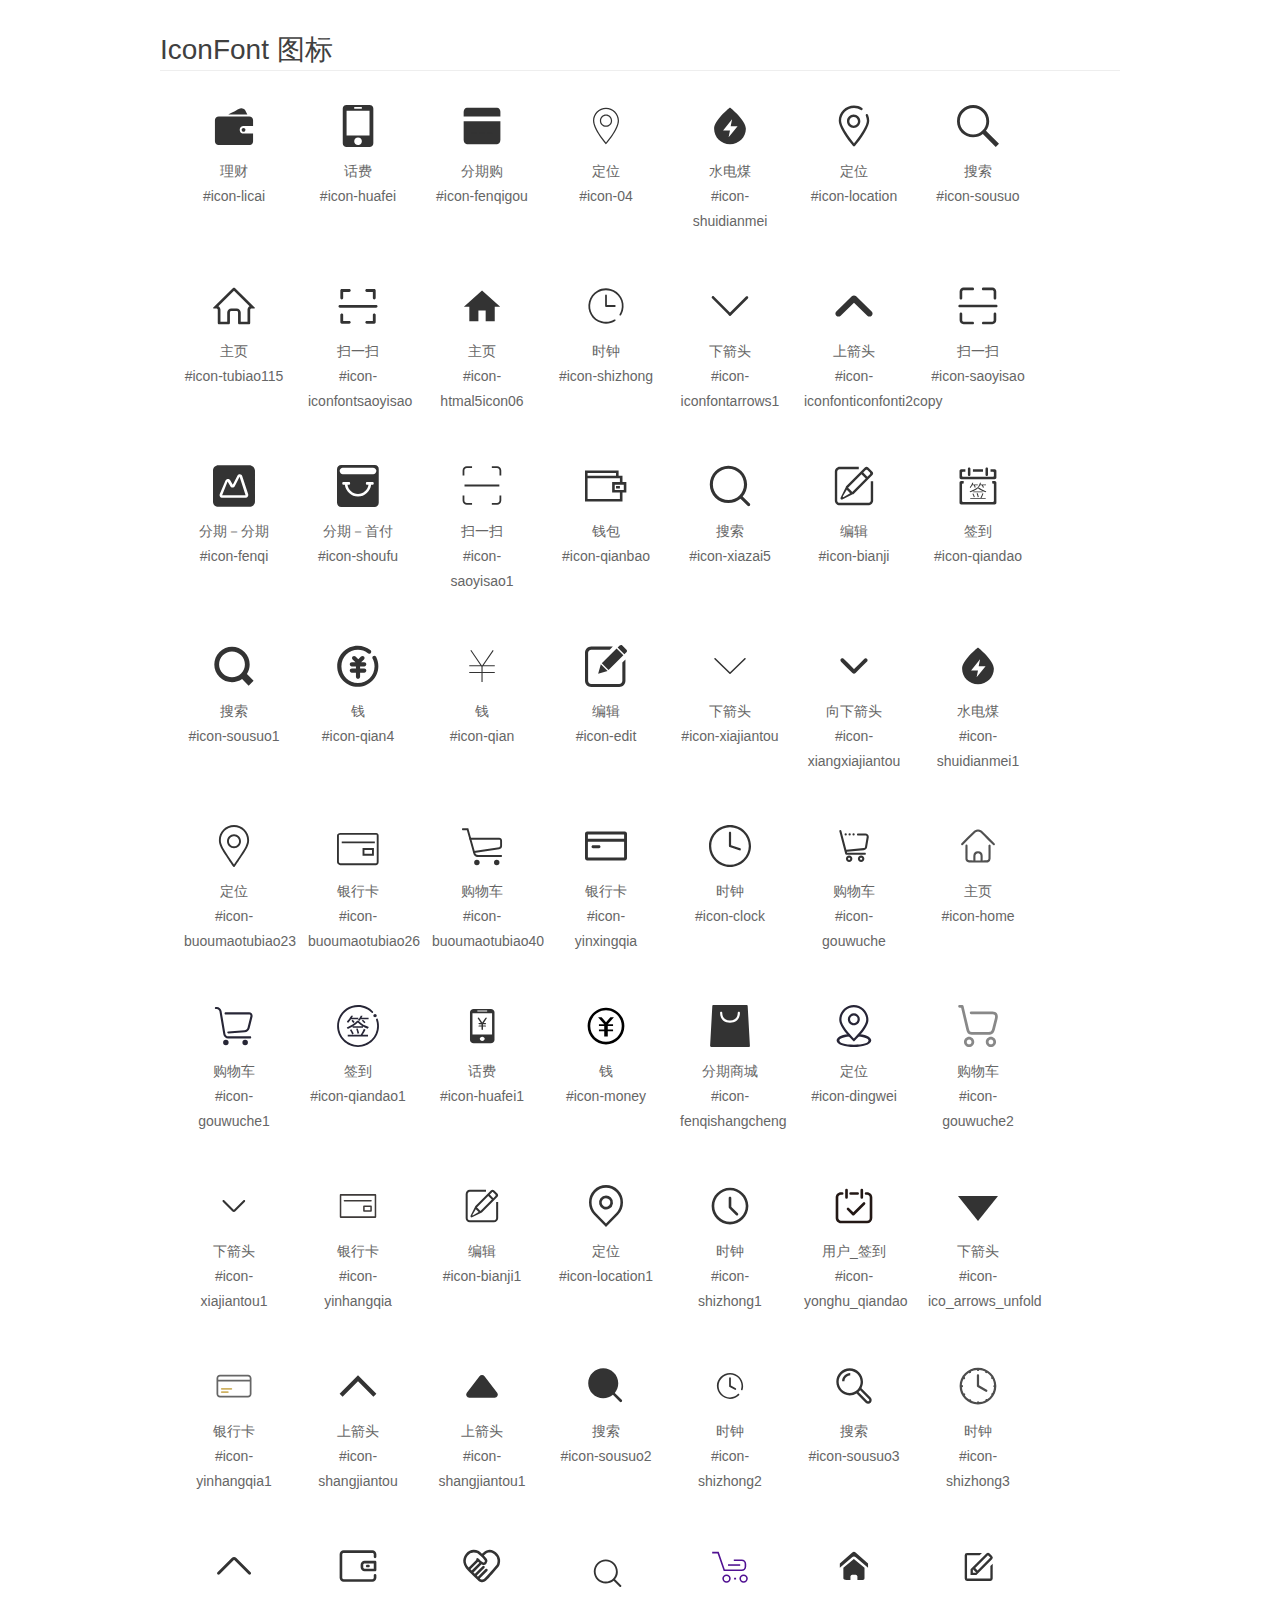
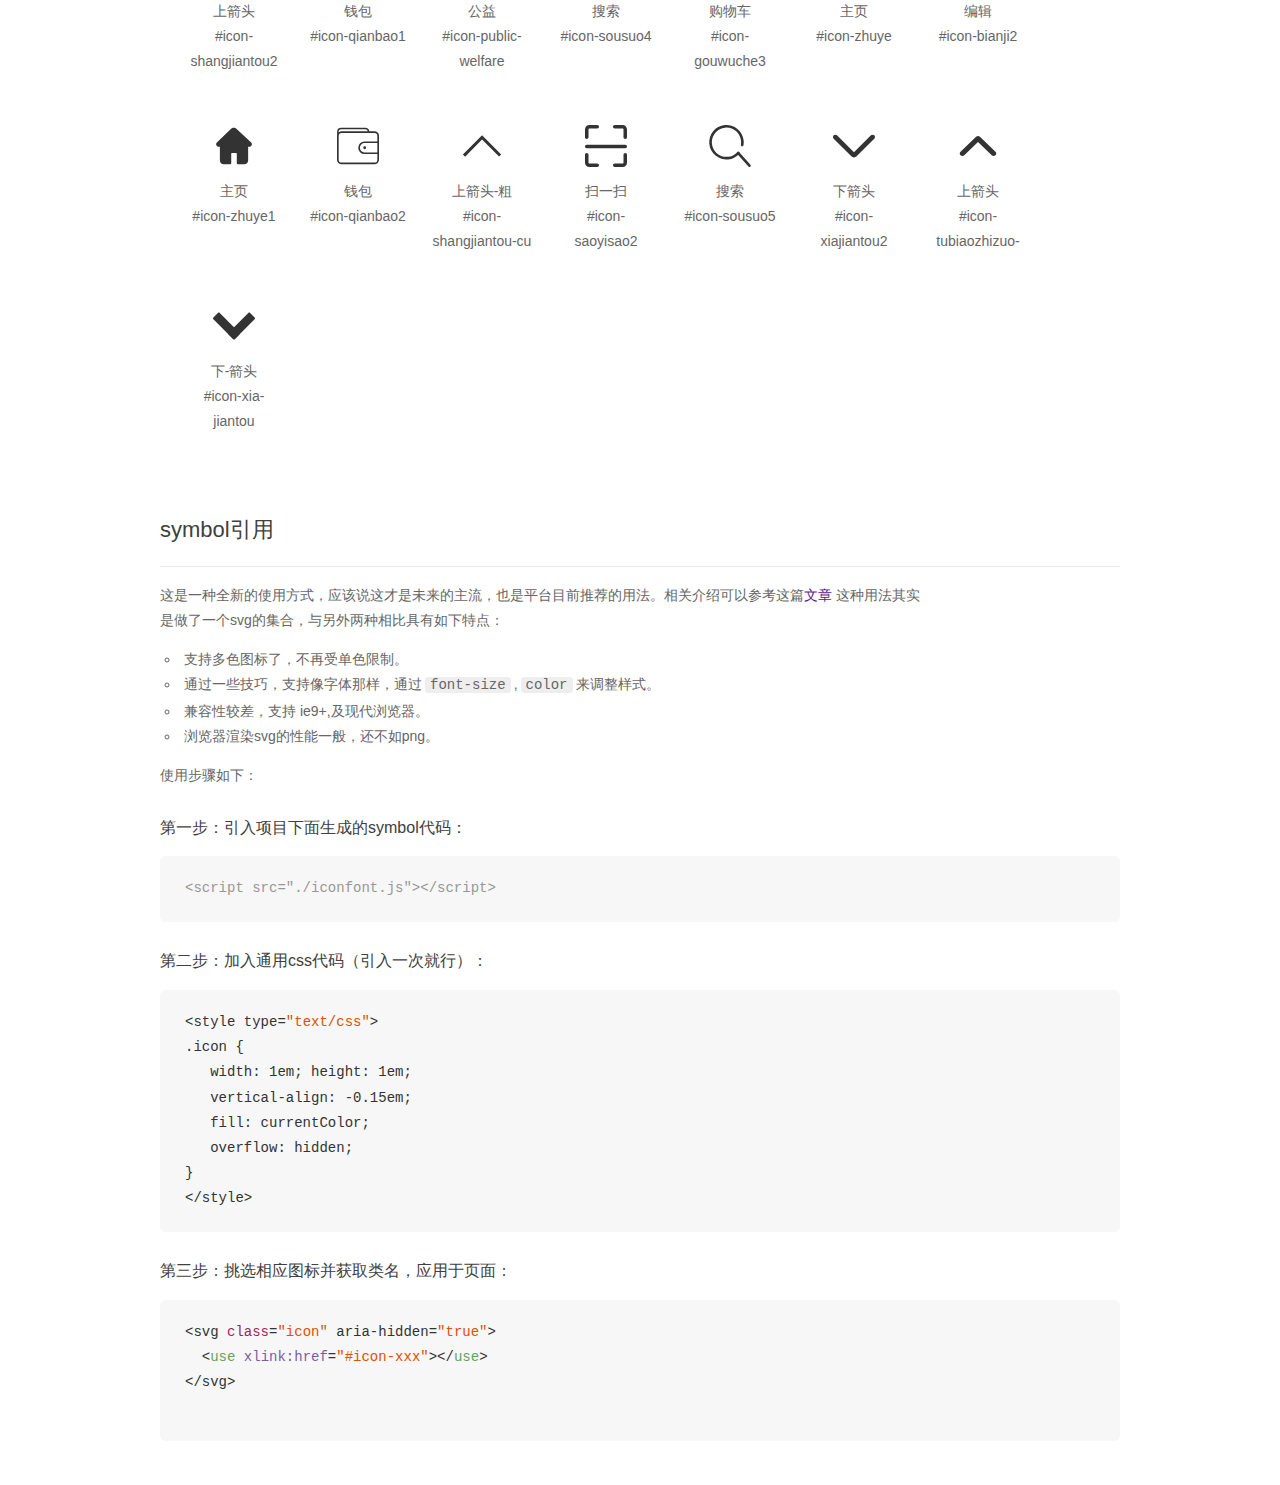
<file: assets/font/font_981540_6nfreh4zrc/demo_symbol.html>
<!DOCTYPE html>
<html>
<head>
    <meta charset="utf-8"/>
    <title>IconFont</title>
    <link rel="stylesheet" href="demo.css">
    <script src="iconfont.js"></script>

    <style type="text/css">
        .icon {
          /* 通过设置 font-size 来改变图标大小 */
          width: 1em; height: 1em;
          /* 图标和文字相邻时，垂直对齐 */
          vertical-align: -0.15em;
          /* 通过设置 color 来改变 SVG 的颜色/fill */
          fill: currentColor;
          /* path 和 stroke 溢出 viewBox 部分在 IE 下会显示
             normalize.css 中也包含这行 */
          overflow: hidden;
        }

    </style>
</head>
<body>
    <div class="main markdown">
        <h1>IconFont 图标</h1>
        <ul class="icon_lists clear">
            
                <li>
                    <svg class="icon" aria-hidden="true">
                        <use xlink:href="#icon-licai"></use>
                    </svg>
                    <div class="name">理财</div>
                    <div class="fontclass">#icon-licai</div>
                </li>
            
                <li>
                    <svg class="icon" aria-hidden="true">
                        <use xlink:href="#icon-huafei"></use>
                    </svg>
                    <div class="name">话费</div>
                    <div class="fontclass">#icon-huafei</div>
                </li>
            
                <li>
                    <svg class="icon" aria-hidden="true">
                        <use xlink:href="#icon-fenqigou"></use>
                    </svg>
                    <div class="name">分期购</div>
                    <div class="fontclass">#icon-fenqigou</div>
                </li>
            
                <li>
                    <svg class="icon" aria-hidden="true">
                        <use xlink:href="#icon-04"></use>
                    </svg>
                    <div class="name">定位</div>
                    <div class="fontclass">#icon-04</div>
                </li>
            
                <li>
                    <svg class="icon" aria-hidden="true">
                        <use xlink:href="#icon-shuidianmei"></use>
                    </svg>
                    <div class="name">水电煤</div>
                    <div class="fontclass">#icon-shuidianmei</div>
                </li>
            
                <li>
                    <svg class="icon" aria-hidden="true">
                        <use xlink:href="#icon-location"></use>
                    </svg>
                    <div class="name">定位</div>
                    <div class="fontclass">#icon-location</div>
                </li>
            
                <li>
                    <svg class="icon" aria-hidden="true">
                        <use xlink:href="#icon-sousuo"></use>
                    </svg>
                    <div class="name">搜索</div>
                    <div class="fontclass">#icon-sousuo</div>
                </li>
            
                <li>
                    <svg class="icon" aria-hidden="true">
                        <use xlink:href="#icon-tubiao115"></use>
                    </svg>
                    <div class="name">主页</div>
                    <div class="fontclass">#icon-tubiao115</div>
                </li>
            
                <li>
                    <svg class="icon" aria-hidden="true">
                        <use xlink:href="#icon-iconfontsaoyisao"></use>
                    </svg>
                    <div class="name">扫一扫</div>
                    <div class="fontclass">#icon-iconfontsaoyisao</div>
                </li>
            
                <li>
                    <svg class="icon" aria-hidden="true">
                        <use xlink:href="#icon-htmal5icon06"></use>
                    </svg>
                    <div class="name">主页</div>
                    <div class="fontclass">#icon-htmal5icon06</div>
                </li>
            
                <li>
                    <svg class="icon" aria-hidden="true">
                        <use xlink:href="#icon-shizhong"></use>
                    </svg>
                    <div class="name">时钟</div>
                    <div class="fontclass">#icon-shizhong</div>
                </li>
            
                <li>
                    <svg class="icon" aria-hidden="true">
                        <use xlink:href="#icon-iconfontarrows1"></use>
                    </svg>
                    <div class="name">下箭头</div>
                    <div class="fontclass">#icon-iconfontarrows1</div>
                </li>
            
                <li>
                    <svg class="icon" aria-hidden="true">
                        <use xlink:href="#icon-iconfonticonfonti2copy"></use>
                    </svg>
                    <div class="name">上箭头</div>
                    <div class="fontclass">#icon-iconfonticonfonti2copy</div>
                </li>
            
                <li>
                    <svg class="icon" aria-hidden="true">
                        <use xlink:href="#icon-saoyisao"></use>
                    </svg>
                    <div class="name">扫一扫</div>
                    <div class="fontclass">#icon-saoyisao</div>
                </li>
            
                <li>
                    <svg class="icon" aria-hidden="true">
                        <use xlink:href="#icon-fenqi"></use>
                    </svg>
                    <div class="name">分期－分期</div>
                    <div class="fontclass">#icon-fenqi</div>
                </li>
            
                <li>
                    <svg class="icon" aria-hidden="true">
                        <use xlink:href="#icon-shoufu"></use>
                    </svg>
                    <div class="name">分期－首付</div>
                    <div class="fontclass">#icon-shoufu</div>
                </li>
            
                <li>
                    <svg class="icon" aria-hidden="true">
                        <use xlink:href="#icon-saoyisao1"></use>
                    </svg>
                    <div class="name">扫一扫</div>
                    <div class="fontclass">#icon-saoyisao1</div>
                </li>
            
                <li>
                    <svg class="icon" aria-hidden="true">
                        <use xlink:href="#icon-qianbao"></use>
                    </svg>
                    <div class="name">钱包</div>
                    <div class="fontclass">#icon-qianbao</div>
                </li>
            
                <li>
                    <svg class="icon" aria-hidden="true">
                        <use xlink:href="#icon-xiazai5"></use>
                    </svg>
                    <div class="name">搜索</div>
                    <div class="fontclass">#icon-xiazai5</div>
                </li>
            
                <li>
                    <svg class="icon" aria-hidden="true">
                        <use xlink:href="#icon-bianji"></use>
                    </svg>
                    <div class="name">编辑</div>
                    <div class="fontclass">#icon-bianji</div>
                </li>
            
                <li>
                    <svg class="icon" aria-hidden="true">
                        <use xlink:href="#icon-qiandao"></use>
                    </svg>
                    <div class="name">签到</div>
                    <div class="fontclass">#icon-qiandao</div>
                </li>
            
                <li>
                    <svg class="icon" aria-hidden="true">
                        <use xlink:href="#icon-sousuo1"></use>
                    </svg>
                    <div class="name">搜索</div>
                    <div class="fontclass">#icon-sousuo1</div>
                </li>
            
                <li>
                    <svg class="icon" aria-hidden="true">
                        <use xlink:href="#icon-qian4"></use>
                    </svg>
                    <div class="name">钱</div>
                    <div class="fontclass">#icon-qian4</div>
                </li>
            
                <li>
                    <svg class="icon" aria-hidden="true">
                        <use xlink:href="#icon-qian"></use>
                    </svg>
                    <div class="name">钱</div>
                    <div class="fontclass">#icon-qian</div>
                </li>
            
                <li>
                    <svg class="icon" aria-hidden="true">
                        <use xlink:href="#icon-edit"></use>
                    </svg>
                    <div class="name">编辑</div>
                    <div class="fontclass">#icon-edit</div>
                </li>
            
                <li>
                    <svg class="icon" aria-hidden="true">
                        <use xlink:href="#icon-xiajiantou"></use>
                    </svg>
                    <div class="name">下箭头</div>
                    <div class="fontclass">#icon-xiajiantou</div>
                </li>
            
                <li>
                    <svg class="icon" aria-hidden="true">
                        <use xlink:href="#icon-xiangxiajiantou"></use>
                    </svg>
                    <div class="name">向下箭头</div>
                    <div class="fontclass">#icon-xiangxiajiantou</div>
                </li>
            
                <li>
                    <svg class="icon" aria-hidden="true">
                        <use xlink:href="#icon-shuidianmei1"></use>
                    </svg>
                    <div class="name">水电煤</div>
                    <div class="fontclass">#icon-shuidianmei1</div>
                </li>
            
                <li>
                    <svg class="icon" aria-hidden="true">
                        <use xlink:href="#icon-buoumaotubiao23"></use>
                    </svg>
                    <div class="name">定位</div>
                    <div class="fontclass">#icon-buoumaotubiao23</div>
                </li>
            
                <li>
                    <svg class="icon" aria-hidden="true">
                        <use xlink:href="#icon-buoumaotubiao26"></use>
                    </svg>
                    <div class="name">银行卡</div>
                    <div class="fontclass">#icon-buoumaotubiao26</div>
                </li>
            
                <li>
                    <svg class="icon" aria-hidden="true">
                        <use xlink:href="#icon-buoumaotubiao40"></use>
                    </svg>
                    <div class="name">购物车</div>
                    <div class="fontclass">#icon-buoumaotubiao40</div>
                </li>
            
                <li>
                    <svg class="icon" aria-hidden="true">
                        <use xlink:href="#icon-yinxingqia"></use>
                    </svg>
                    <div class="name">银行卡</div>
                    <div class="fontclass">#icon-yinxingqia</div>
                </li>
            
                <li>
                    <svg class="icon" aria-hidden="true">
                        <use xlink:href="#icon-clock"></use>
                    </svg>
                    <div class="name">时钟</div>
                    <div class="fontclass">#icon-clock</div>
                </li>
            
                <li>
                    <svg class="icon" aria-hidden="true">
                        <use xlink:href="#icon-gouwuche"></use>
                    </svg>
                    <div class="name">购物车</div>
                    <div class="fontclass">#icon-gouwuche</div>
                </li>
            
                <li>
                    <svg class="icon" aria-hidden="true">
                        <use xlink:href="#icon-home"></use>
                    </svg>
                    <div class="name">主页</div>
                    <div class="fontclass">#icon-home</div>
                </li>
            
                <li>
                    <svg class="icon" aria-hidden="true">
                        <use xlink:href="#icon-gouwuche1"></use>
                    </svg>
                    <div class="name">购物车</div>
                    <div class="fontclass">#icon-gouwuche1</div>
                </li>
            
                <li>
                    <svg class="icon" aria-hidden="true">
                        <use xlink:href="#icon-qiandao1"></use>
                    </svg>
                    <div class="name">签到</div>
                    <div class="fontclass">#icon-qiandao1</div>
                </li>
            
                <li>
                    <svg class="icon" aria-hidden="true">
                        <use xlink:href="#icon-huafei1"></use>
                    </svg>
                    <div class="name">话费</div>
                    <div class="fontclass">#icon-huafei1</div>
                </li>
            
                <li>
                    <svg class="icon" aria-hidden="true">
                        <use xlink:href="#icon-money"></use>
                    </svg>
                    <div class="name">钱</div>
                    <div class="fontclass">#icon-money</div>
                </li>
            
                <li>
                    <svg class="icon" aria-hidden="true">
                        <use xlink:href="#icon-fenqishangcheng"></use>
                    </svg>
                    <div class="name">分期商城</div>
                    <div class="fontclass">#icon-fenqishangcheng</div>
                </li>
            
                <li>
                    <svg class="icon" aria-hidden="true">
                        <use xlink:href="#icon-dingwei"></use>
                    </svg>
                    <div class="name">定位</div>
                    <div class="fontclass">#icon-dingwei</div>
                </li>
            
                <li>
                    <svg class="icon" aria-hidden="true">
                        <use xlink:href="#icon-gouwuche2"></use>
                    </svg>
                    <div class="name">购物车</div>
                    <div class="fontclass">#icon-gouwuche2</div>
                </li>
            
                <li>
                    <svg class="icon" aria-hidden="true">
                        <use xlink:href="#icon-xiajiantou1"></use>
                    </svg>
                    <div class="name">下箭头</div>
                    <div class="fontclass">#icon-xiajiantou1</div>
                </li>
            
                <li>
                    <svg class="icon" aria-hidden="true">
                        <use xlink:href="#icon-yinhangqia"></use>
                    </svg>
                    <div class="name">银行卡</div>
                    <div class="fontclass">#icon-yinhangqia</div>
                </li>
            
                <li>
                    <svg class="icon" aria-hidden="true">
                        <use xlink:href="#icon-bianji1"></use>
                    </svg>
                    <div class="name">编辑 </div>
                    <div class="fontclass">#icon-bianji1</div>
                </li>
            
                <li>
                    <svg class="icon" aria-hidden="true">
                        <use xlink:href="#icon-location1"></use>
                    </svg>
                    <div class="name">定位</div>
                    <div class="fontclass">#icon-location1</div>
                </li>
            
                <li>
                    <svg class="icon" aria-hidden="true">
                        <use xlink:href="#icon-shizhong1"></use>
                    </svg>
                    <div class="name">时钟</div>
                    <div class="fontclass">#icon-shizhong1</div>
                </li>
            
                <li>
                    <svg class="icon" aria-hidden="true">
                        <use xlink:href="#icon-yonghu_qiandao"></use>
                    </svg>
                    <div class="name">用户_签到</div>
                    <div class="fontclass">#icon-yonghu_qiandao</div>
                </li>
            
                <li>
                    <svg class="icon" aria-hidden="true">
                        <use xlink:href="#icon-ico_arrows_unfold"></use>
                    </svg>
                    <div class="name">下箭头</div>
                    <div class="fontclass">#icon-ico_arrows_unfold</div>
                </li>
            
                <li>
                    <svg class="icon" aria-hidden="true">
                        <use xlink:href="#icon-yinhangqia1"></use>
                    </svg>
                    <div class="name">银行卡</div>
                    <div class="fontclass">#icon-yinhangqia1</div>
                </li>
            
                <li>
                    <svg class="icon" aria-hidden="true">
                        <use xlink:href="#icon-shangjiantou"></use>
                    </svg>
                    <div class="name">上箭头</div>
                    <div class="fontclass">#icon-shangjiantou</div>
                </li>
            
                <li>
                    <svg class="icon" aria-hidden="true">
                        <use xlink:href="#icon-shangjiantou1"></use>
                    </svg>
                    <div class="name">上箭头</div>
                    <div class="fontclass">#icon-shangjiantou1</div>
                </li>
            
                <li>
                    <svg class="icon" aria-hidden="true">
                        <use xlink:href="#icon-sousuo2"></use>
                    </svg>
                    <div class="name">搜索</div>
                    <div class="fontclass">#icon-sousuo2</div>
                </li>
            
                <li>
                    <svg class="icon" aria-hidden="true">
                        <use xlink:href="#icon-shizhong2"></use>
                    </svg>
                    <div class="name">时钟</div>
                    <div class="fontclass">#icon-shizhong2</div>
                </li>
            
                <li>
                    <svg class="icon" aria-hidden="true">
                        <use xlink:href="#icon-sousuo3"></use>
                    </svg>
                    <div class="name">搜索</div>
                    <div class="fontclass">#icon-sousuo3</div>
                </li>
            
                <li>
                    <svg class="icon" aria-hidden="true">
                        <use xlink:href="#icon-shizhong3"></use>
                    </svg>
                    <div class="name">时钟</div>
                    <div class="fontclass">#icon-shizhong3</div>
                </li>
            
                <li>
                    <svg class="icon" aria-hidden="true">
                        <use xlink:href="#icon-shangjiantou2"></use>
                    </svg>
                    <div class="name">上箭头</div>
                    <div class="fontclass">#icon-shangjiantou2</div>
                </li>
            
                <li>
                    <svg class="icon" aria-hidden="true">
                        <use xlink:href="#icon-qianbao1"></use>
                    </svg>
                    <div class="name">钱包</div>
                    <div class="fontclass">#icon-qianbao1</div>
                </li>
            
                <li>
                    <svg class="icon" aria-hidden="true">
                        <use xlink:href="#icon-public-welfare"></use>
                    </svg>
                    <div class="name">公益</div>
                    <div class="fontclass">#icon-public-welfare</div>
                </li>
            
                <li>
                    <svg class="icon" aria-hidden="true">
                        <use xlink:href="#icon-sousuo4"></use>
                    </svg>
                    <div class="name">搜索</div>
                    <div class="fontclass">#icon-sousuo4</div>
                </li>
            
                <li>
                    <svg class="icon" aria-hidden="true">
                        <use xlink:href="#icon-gouwuche3"></use>
                    </svg>
                    <div class="name">购物车</div>
                    <div class="fontclass">#icon-gouwuche3</div>
                </li>
            
                <li>
                    <svg class="icon" aria-hidden="true">
                        <use xlink:href="#icon-zhuye"></use>
                    </svg>
                    <div class="name">主页</div>
                    <div class="fontclass">#icon-zhuye</div>
                </li>
            
                <li>
                    <svg class="icon" aria-hidden="true">
                        <use xlink:href="#icon-bianji2"></use>
                    </svg>
                    <div class="name">编辑</div>
                    <div class="fontclass">#icon-bianji2</div>
                </li>
            
                <li>
                    <svg class="icon" aria-hidden="true">
                        <use xlink:href="#icon-zhuye1"></use>
                    </svg>
                    <div class="name">主页</div>
                    <div class="fontclass">#icon-zhuye1</div>
                </li>
            
                <li>
                    <svg class="icon" aria-hidden="true">
                        <use xlink:href="#icon-qianbao2"></use>
                    </svg>
                    <div class="name">钱包</div>
                    <div class="fontclass">#icon-qianbao2</div>
                </li>
            
                <li>
                    <svg class="icon" aria-hidden="true">
                        <use xlink:href="#icon-shangjiantou-cu"></use>
                    </svg>
                    <div class="name">上箭头-粗</div>
                    <div class="fontclass">#icon-shangjiantou-cu</div>
                </li>
            
                <li>
                    <svg class="icon" aria-hidden="true">
                        <use xlink:href="#icon-saoyisao2"></use>
                    </svg>
                    <div class="name">扫一扫</div>
                    <div class="fontclass">#icon-saoyisao2</div>
                </li>
            
                <li>
                    <svg class="icon" aria-hidden="true">
                        <use xlink:href="#icon-sousuo5"></use>
                    </svg>
                    <div class="name">搜索</div>
                    <div class="fontclass">#icon-sousuo5</div>
                </li>
            
                <li>
                    <svg class="icon" aria-hidden="true">
                        <use xlink:href="#icon-xiajiantou2"></use>
                    </svg>
                    <div class="name">下箭头</div>
                    <div class="fontclass">#icon-xiajiantou2</div>
                </li>
            
                <li>
                    <svg class="icon" aria-hidden="true">
                        <use xlink:href="#icon-tubiaozhizuo-"></use>
                    </svg>
                    <div class="name">上箭头</div>
                    <div class="fontclass">#icon-tubiaozhizuo-</div>
                </li>
            
                <li>
                    <svg class="icon" aria-hidden="true">
                        <use xlink:href="#icon-xia-jiantou"></use>
                    </svg>
                    <div class="name">下-箭头</div>
                    <div class="fontclass">#icon-xia-jiantou</div>
                </li>
            
        </ul>


        <h2 id="symbol-">symbol引用</h2>
        <hr>

        <p>这是一种全新的使用方式，应该说这才是未来的主流，也是平台目前推荐的用法。相关介绍可以参考这篇<a href="">文章</a>
        这种用法其实是做了一个svg的集合，与另外两种相比具有如下特点：</p>
        <ul>
          <li>支持多色图标了，不再受单色限制。</li>
          <li>通过一些技巧，支持像字体那样，通过<code>font-size</code>,<code>color</code>来调整样式。</li>
          <li>兼容性较差，支持 ie9+,及现代浏览器。</li>
          <li>浏览器渲染svg的性能一般，还不如png。</li>
        </ul>
        <p>使用步骤如下：</p>
        <h3 id="-symbol-">第一步：引入项目下面生成的symbol代码：</h3>
        <pre><code class="lang-js hljs javascript"><span class="hljs-comment">&lt;script src="./iconfont.js"&gt;&lt;/script&gt;</span></code></pre>
        <h3 id="-css-">第二步：加入通用css代码（引入一次就行）：</h3>
        <pre><code class="lang-js hljs javascript">&lt;style type=<span class="hljs-string">"text/css"</span>&gt;
.icon {
   width: <span class="hljs-number">1</span>em; height: <span class="hljs-number">1</span>em;
   vertical-align: <span class="hljs-number">-0.15</span>em;
   fill: currentColor;
   overflow: hidden;
}
&lt;<span class="hljs-regexp">/style&gt;</span></code></pre>
        <h3 id="-">第三步：挑选相应图标并获取类名，应用于页面：</h3>
        <pre><code class="lang-js hljs javascript">&lt;svg <span class="hljs-class"><span class="hljs-keyword">class</span></span>=<span class="hljs-string">"icon"</span> aria-hidden=<span class="hljs-string">"true"</span>&gt;<span class="xml"><span class="hljs-tag">
  &lt;<span class="hljs-name">use</span> <span class="hljs-attr">xlink:href</span>=<span class="hljs-string">"#icon-xxx"</span>&gt;</span><span class="hljs-tag">&lt;/<span class="hljs-name">use</span>&gt;</span>
</span>&lt;<span class="hljs-regexp">/svg&gt;
        </span></code></pre>
    </div>
</body>
</html>
</file>
<file: assets/css/category.css>
body,html{
    background:#F2F2F2;
    font: 12px/1.5 "Microsoft Yahei",tahoma,arial,"Hiragino Sans GB";
    -webkit-font-smoothing: antialiased;
}
i,em{
    font-style:normal;
}
ul,ol,li{
    list-style:none;
}
/* 导航条开始*/
.header{
    width:100%;
    background:#F5F5F5;
    height:35px;
}
.header .wrap{
    width:1190px;
    height:35px;
    margin:0 auto;
    background:#F5F5F5;
}
.wrap .header-left{
    float: left;
    width:400px;
    height:35px;
    white-space:nowrap;
}
.header-left ul li{
    height:36px;
    float: left;
    line-height:36px;
}
.header-left ul li:first-of-type{
    margin-right:5px;
}
.header-left ul li:first-of-type a:hover,.header-left ul li:nth-child(3) a:hover{
    color:#FF6600;
}
.header-left ul li a{
    color:#666666;
    display: inline-block;
}
.header-left ul li a .shou{
    font-size:16px;
    margin-right: 3px;
}
.xia:before{
    font-size:10px;
    display: inline-block;
    transition:0.3s;
}
/* 下箭头 旋转 */
.site:hover .xia:before,.service:hover .xia:before,.merchant:hover .xia:before{
    display: inline-block;
    transform: rotate(-180deg);
}
 /* 网站导航  ,  商家入驻  ,  客户服务 的 li*/
.header-left ul li.site,.header-left ul li.merchant,.header-left li.service{
    position:relative;
    top:0;
    width:80px;
    height:36px;
    text-align:center;
    z-index:2;
    float: left;
}
/* hover 网站导航  商家入驻 客户服务的 li 改变里面的 a*/
li.site:hover .site-a,li.merchant:hover .merchant-a,li.service:hover .service-a{
    width:80px;
    height:36px;
    line-height:34px;
    z-index:3;
    background:#fff;
    position:relative;
    left:-7px;
    top:0px;
    border:1px solid #ddd;
    border-bottom:0px;
}
/* hover 网站导航  商家入驻 客户服务的 li 改变*/
li.site:hover,li.merchant:hover,li.service:hover{
    background:#fff;
    border-bottom:0px;
    line-height:35px;
    padding:0 6px;
    box-sizing:border-box;
}
/* hover网站导航  商家入驻  的 li 改变里面的内容*/
.site:hover .left-nav,.merchant:hover .merchant-list{
    // display: block;
    position:absolute;
    top:35px;
    left:-1px;
    border-bottom:0px;
    height:240px;/*网站导航的高度*/
    z-index:2;
}
/* 网站导航里面的内容 与客服中心里面的内容*/
.site:hover .left-nav .site-list dd p a:hover,.service .service-list a:hover{
    color:#FF6600;
}

/* 这是给商家入驻 和 客户服务内容的高度*/
.header-left ul .merchant:hover .merchant-list,.header-left ul .service:hover .service-list{
    height:140px;
}
/* 网站导航的下拉菜单样式 */
.header-left ul li .left-nav{
    position:absolute;
    top:35px;
    left:0px;
    width:990px;
    height:0px;
    background:#fff;
    padding:20px 0;
    box-sizing:border-box;
    border:1px solid #ddd;
    display: none;
}
.left-nav .site-list{
    background: #fff;
    line-height:20px;
}
.left-nav dl{
    width:195px;
    border-right:1px solid #ddd;
    float:left;
}
.left-nav dl:last-of-type{
    border-right:0px;
}
.left-nav dl dt{
    padding:0 20px;
    float: left;
    height:25px;
}
.left-nav dl dd{
    width: 100%;
    overflow: hidden;
}
.left-nav .site-list dd p{
    float: left;
    height: 25px;
    width: 50px;
    line-height: 25px;
    padding:0 0 0 22px;
}
.left-nav dl dd a{
    position: relative;
    display: inline-block;
}
.site-list dd p .hot{
    position: absolute;
    display: inline-block;
    height: 16px;
    width: 16px;
    background: url(../images/npbg.png) no-repeat 0 -205px;
    left: auto;
    right: -18px;
    top: 4px;
}
/* 网站导航的下拉菜单样式结束 */

/* 商家入驻 内容样式 */
.merchant .merchant-list{
    position:absolute;
    top:35px;
    width:164px;
    height:0px;
    background:#fff;
    padding:10px 0;
    box-sizing:border-box;
    border:1px solid #ddd;
    display: none;
}
.merchant .merchant-list a,.service-list a{
    width:71px;
    height:28px;
    line-height:28px;
    padding-left:10px;
    display: inline-block;
    float:left;
}
/*  商家入驻内容样式 结束 */

/* 客户服务样式 开始 */
.header-left .service .service-list{
    position:absolute;
    top:35px;
    right:-1px;
    width:165px;
    height:140px;
    background:#fff;
    border:1px solid #ddd;
    padding:10px 0;
    // display: block;
    display: none;
    box-sizing:border-box;
}

/* 右边开始 */
.header-right{
    float: right;
    width:660px;
    height:36px;
    line-height:36px;
}
.header-right .xia:before{
    vertical-align:-1px;
    font-size:10px;
    display: inline-block;
    transition:0.3s;
}
.order:hover a .xia:before,.header-right .tesco:hover a .xia:before,.car:hover a .xia:before,.mobile:hover a .xia:before{
    transform:rotate(-180deg);
}
.header-right a{color:#666666; display: inline-block;}
.header-right a:hover{color:#FF6600;}
.header-right ul li{
    float: left;
    width:75px;
    text-align:center;
    height:35px;
}
.header-right ul li.log{
    width:110px;
    padding-right:5px;

}
.header-right ul li.log a:last-of-type{
    color:#FF6600;
    margin-left:8px;
}
/* 我的订单 */
.header-right ul li.order{
    width:78px;
    height:36px;
    line-height:36px;
    box-sizing:border-box;
    position:relative;
    top:0;
}
.header-right ul .order:hover a.order-a,.tesco:hover .tesco-a,.car:hover .car-a{
    width:78px;
    height:36px;
    line-height:34px;
    z-index:3;
    background:#fff;
    position:relative;
    left:-1px;
    top:0px;
    border:1px solid #ddd;
    border-bottom:0px;
}
.order .order-list,.tesco .tesco-list{
    position:absolute;
    top:35px;
    left:-1px;
    width:78px;
    height:127px;
    background:#fff;
    border:1px solid #ddd;
    display: none;
    z-index:2;
}
.order .order-list a{
    width:73px;
    height:30px;
    float: left;
}
.header-right .tesco{
    width:78px;
    height:36px;
    line-height:36px;
    box-sizing:border-box;
    position:relative;
    top:0px;
    left:0px;
    z-index:2;
}
/* 我的易购 内容*/
.tesco .tesco-list{
    width:164px;
    height:173px;
}
.tesco-list .list1{
    width:54px;
    height:54px;
    float:left;
    margin:10px 10px 0 10px;
}
.tesco-list .list1 a img{
    width:54px;
    height:54px;
}
.tesco>.tesco-list>a{
    width:60px;
    height:30px;
    display: inline-block;
    float:left;
    font-size:12px;
    margin-left:10px;
    word-break:normal;
}
.tesco>.tesco-list>a.a1{
    margin-top:10px;
    width:40px;
}
.tesco>.tesco-list>a.a2{
    height: 22px;
    text-align: center;
    color: #FFF;
    text-decoration: none;
    line-height: 22px;
    background: #F60;
    border-radius: 4px;
}
.tesco>.tesco-list>.list2{
    width:164px;
    height:100px;
    float: left;
}
.tesco>.tesco-list>.list2>a{
    width:74px;
    height:30px;
    display:inline-block;
}
.tesco:hover .tesco-list{
    position: absolute;
    top:34px;
    left:-1px;
}
/* 我的易购内容结束 */

/* 苏宁会员  易付宝 企业采购 */
.header-right li.vip,.header-right li.pay,.header-right li.enter{
    height:38px;
    line-height:38px;
}
.header-right li.pay{
    width:50px;
}
/* 购物车*/
.header-right .car{
    width:95px;
    height:36px;
    line-height:36px;
    box-sizing:border-box;
    position:relative;
    top:0px;
    left:0px;
}
.car:hover .car-a{
    width:95px;
}
.car a{
    color:#FF6600;
}
.car .car-list{
    position:absolute;
    top:35px;
    left:0px;
    display: none;
    width:282px;
    background:#fff;
    border:1px solid #ddd;
    z-index:2;
    // display: none;
}
.car .car-list .list1{
    padding:100px;
    box-sizing:border-box;
}

.car:hover .car-list{
    position:absolute;
    top:34px;
    left:-1px;
    height:402px;
    // display: block;
}
.header-right .mobile{
    width:78px;
    height:36px;
    line-height:36px;
    box-sizing:border-box;
    position:relative;
    top:0px;
    left:0px;
}
.header-right ul .mobile:hover a.mobile-a{
    width:78px;
    height:36px;
    line-height:34px;
    z-index:3;
    background:#fff;
    position:relative;
    left:-1px;
    top:0px;
    border:1px solid #ddd;
    border-bottom:0px;
}
.header-right ul .mobile .mobile-list{
    position:absolute;
    top:35px;
    right:-1px;
    width:540px;
    height:230px;
    background:#fff;
    border:1px solid #ddd;
    display: none;
    z-index: 2;
}
.mobile-list ul{
    width:540px;
    height:230px;
    padding:0 20px;
    box-sizing:border-box;
}

.mobile-list ul li{
    width:160px;
    height:147px;
    margin:17px 0 0;
}
.mobile-list ul li:nth-child(1),.mobile-list ul li:nth-child(2){
    margin-right:10px;
}
.mobile-list ul li p{
    width: 150px;
    height: 14px;
    line-height: 14px;
    overflow: hidden;
    text-align: center;
    color: #666;
}
.mobile-list ul li img {
    // display: block;
    width:147px;
    height:147px;
}
.mobile-list .line{
    position: absolute;
    top: 42px;
    left: 185px;
    width: 1px;
    height: 97px;
    background: #DEDEDE;
}
.mobile-list .lineTwo{
    left: 355px;
}
/* 导航条结束 */

/* 中间开始 */
.mat-wrap{
    background: url(../images/page-bg.png) no-repeat center 52px;
    height:500px;
}
.mat-wrap .mat-header{
    width: 100%;
    height:50px;
    background: #333;
    z-index:1;
}
.mat-header1{
    position:fixed;
    top:0;
}
.mat-header .head{
    width: 1190px;
    height: 50px;
    margin: 0 auto;
    line-height: 40px;
    margin-top:1px;
}
.head .logo{
    float: left;
    width: 143px;
    height: 82px;
    margin-right: 50px;
}
.head .logo a,.beishu a{
    display: inline-block;
    width: 100%;
    height: 100%;
    background: url(../images/logo1.png) no-repeat;
}
.head .beishu{
    float: right;
    margin-top: 13px;
    width: 306px;
    height: 23px;
     background: url(../images/icon-top-header.png) no-repeat;
}
/* 中间头部*/
.main-wrap{
    margin: 0 auto;
    width: 1190px;
    height:auto;
}
.main-wrap .time-wrap{
    width:1190px;
    height:60px;
    margin-top: 50px;
    // position:relative;
}
.time-wrap .ms-time{
    position:relative;
    overflow: hidden;
    margin: 0 auto;
    width: 1190px;
    height: 60px;
    margin-top: 50px;
    border-bottom: 2px solid #F8264A;
    background: #fff;
}
.time-wrap .ms-time1{
    position:fixed;
    top:0px;
    z-index:3;
}
.ms-time .palam-time{
    float: left;
    height: 60px;
    text-align: center;
    padding-right: 5px;
    background: #fff;
    font-size: 14px;
    color: #333;
    cursor: pointer;
    font-family: 'PingFangSC-Medium';
}
.palam-time ul{
    margin-left: 40px;
    position: absolute;
    top: 0;
}
.palam-time ul li{
    float: left;
    height: 60px;
    text-align: center;
    padding-right: 5px;
    background: #fff;
    font-size: 14px;
    color: #333;
    cursor: pointer;
    font-family: 'PingFangSC-Medium';
}
.palam-time ul li a{
    display: block;
    width: 154px;
    height: 60px;
    line-height: 60px;
    color:#333;
}
.palam-time ul li a:hover{
    color:#FF6600;
}
.palam-time ul li.ative{
    background: url(../images/icon-current-time-bg.png) no-repeat;
    line-height: normal;
    // padding-top: 10px;
    font-family: 'PingFangSC-Semibold';
    line-height:20px;
    // padding:0px 10px;
    // box-sizing:border-box;
}
.palam-time ul li.ative p{
    color:#fff;
    display: block;
    font-size:10px;
    padding-bottom:5px;
}
.palam-time ul .ative a{
    color:#fff;
    width: 154px;
    line-height: 30px;
}
.palam-time ul .ative a:hover{
    color:#fff;
}
.palam-time .prev{
    left: -10px;
    background: #fff url(../images/arrow-left.png) no-repeat center;
}
.palam-time .next{
    right: -10px;
    background: #fff url(../images/arrow-right.png) no-repeat center;
}
.palam-time .btn{
    position: absolute;
    width: 50px;
    height: 65px;
    top: 0;
    cursor: pointer;
}
.pbl{
    width: 1190px;
    height:auto;
}
.pbl ul{
    position: relative;
    width:290px;
    float: left;
    margin:0 10px 10px 0;
    _height:200px;
    min-height:800px
}
.pbl ul:last-of-type{
    margin-right:0px;
}
.pbl ul li.list{
    width:290px;
    height:410px;
    display:none;
    margin-bottom:10px;
}
.pbl-list1{
    position: absolute;
    width: 290px;
    height: 410px;
    margin: 10px 10px 0 0;
    background: #fff;
    font-family: PingFangSC-Semibold;
}
.pbl-list1 .item-img{
    position: relative;
    width: 196px;
    height: 196px;
    padding: 46px 46px 26px 46px;
}
.item-img img{
    display: block;
    width: 100%;
    height: 100%;
}
.item-info{
    position: relative;
    width: 248px;
    padding: 0 20px;
    height: 144px;
}
.item-info .name{
    overflow: hidden;
    display: -webkit-box;
    -webkit-line-clamp: 2;
    -webkit-box-orient: vertical;
    white-space: normal;
    word-break: break-all;
    width: 252px;
    height: 42px;
    font-size: 14px;
    color: #333;
}
.pbl-list1 .progress{
    margin-top: 6px;
    height: 18px;
    white-space: nowrap;
}
.progress .pro-bars{
    float: left;
    margin-top: 5px;
    margin-right:1px;
    width: 163px;
    height: 10px;
    background: url(../images/categroy/pro-bar-bg.png) no-repeat;
}
.progress .pro-bars span{
    float:left;
    display: inline-block;
    width: 0;
    height: 8px;
    background: #fb3b48;
    border-radius: 4px;
}
.progress .pro-nums{
    float:right;
}
.progress .pro-nums .pro-hot{
    display: inline-block;
    margin-bottom: -2px;
    width: 11px;
    height: 13px;
    background: url(../images/icon-hot.png) no-repeat;
}
.pro-nums .pro-num,.pro-nums .pro-y{
    font-size: 12px;
    color: #999;
}
.item-info .super{
    margin-top: 4px;
    width: 60px;
    height: 20px;
}
.item-info .price{
    height: 30px;
    line-height: 30px;
}
.price .sale-price{
    float: left;
    margin-right: 10px;
    font-size: 28px;
    color: #F92C4A;
}
.price .sale-price .ico{
    display: inline-block;
    font-size:18px;
}
.price .price-del{
    text-decoration: line-through;
    float: left;
    font-size: 12px;
    color: #999;
}
.item-info .btn{
    position: absolute;
    right: 20px;
    bottom: 20px;
    width: 88px;
    height: 38px;
    line-height: 38px;
    text-align: center;
    font-size: 14px;
    color: #FFF;
    background: url(../images/btn-red.png) no-repeat center;
    box-shadow: 0px 7px 19px rgba(248, 35, 74, 0.35);
    border-radius: 4px;
    cursor: pointer;
}

.top_fix{
    width:36px;
    height:111px;
    position: fixed;
    bottom:100px;
    right:20px;
    background:#000;
    display: none;
}
.top_fix li{
    position: relative;
    width: 36px;
    height: 36px;
    margin-top: 1px;
    cursor: pointer;
}
.top_fix li:first-of-type{
    margin-top: 0px;
}
.top_fix li .icon,.top_fix li .icon_two,.top_fix li .icon_three{
    position: relative;
    display: block;
    width:36px;
    height:36px;
    background: url(../images/icon-index.png) -66px -379px;
}
.top_fix li .icon:hover .icon_img{
    display: block;
}
.top_fix li .icon:hover{
    background: url(../images/icon-index.png) -10px -379px;

}
.top_fix li .icon_img{
    position: absolute;
    right: 0;
    bottom:38px;
    width: 140px;
    height: 140px;
    padding: 20px 0 0;
    background: #fff;
    border: 1px solid #e5e5e5;
    display: none;
    background:url(../images/er.jpg) center no-repeat;
}
.top_fix li .icon_two{
    background-position: -447px -235px;
    // display: none;
}
.top_fix li .icon_three{
    background-position: -178px -379px;
}
.top_fix li a{
    display: none;
}
.top_fix li .icon_two:hover a,.top_fix li .icon_three:hover a{
    width:36px;
    height:36px;
    background:#EC0000;
    display: block;
    text-align:center;
    color:#fff;
    line-height:18px;
}





/* 底部*/
.footer{
    width:100%;
    height: 200px;
    text-align: center;
    margin:50px 0px auto;
    float: left;
}
.footer .footer_con{
    width:970px;
    height:130px;
    margin:0 auto;
}
.footer_con p{
    height: 25px;
    line-height: 25px;
    float: none;
    width: 100%;
}
.footer_con p.p1 a{
    line-height: 16px;
    display: inline-block;
    color:#666;
    font-family: "Microsoft Yahei";
}
.footer_con p span{
    color: #888;
    padding: 0 5px;
}
.footer_con p a:hover{
    color:#f60;
    text-decoration:underline;
}
.footer p.copy{
    width:980px;
    line-height: 25px;
    color: #999;
    margin-top: 5px;
    font:12px/25px "Microsoft Yahei";

    margin:0 auto;
}
.gwab{
position:relative;
z-index:0;
width:178px;
height:16px;
padding-left:25px;
}
.gwab i{
    position: absolute;
    left: 0;
    top: 0;
    width: 20px;
    height: 20px;
    background: url(../images/gwab-icon.png) no-repeat;
}
.footer p.copy a{
    color:#999;
    font-size:12px;
}
.footer p.copy a:hover{
    text-decoration:underline;
}
.footer .coop{
    margin: 5px auto;
    height: 25px;
    width: 990px;
}
.coop a{
    margin-right:8px;
}
</file>
<file: assets/css/iconfont.css>
@font-face {font-family: "iconfont";
  src: url('../font/iconfont.eot?t=1545919008280'); /* IE9*/
  src: url('../font/iconfont.eot?t=1545919008280#iefix') format('embedded-opentype'), /* IE6-IE8 */
  url('[data-uri]') format('woff'),
  url('../font/iconfont.ttf?t=1545919008280') format('truetype'), /* chrome, firefox, opera, Safari, Android, iOS 4.2+*/
  url('../font/iconfont.svg?t=1545919008280#iconfont') format('svg'); /* iOS 4.1- */
}

.iconfont {
  font-family:"iconfont" !important;
  font-size:16px;
  font-style:normal;
  -webkit-font-smoothing: antialiased;
  -moz-osx-font-smoothing: grayscale;
}

.icon-licai:before { content: "\e600"; }

.icon-huafei:before { content: "\e601"; }

.icon-fenqigou:before { content: "\e602"; }

.icon-04:before { content: "\e605"; }

.icon-shuidianmei:before { content: "\e606"; }

.icon-location:before { content: "\e607"; }

.icon-sousuo:before { content: "\e649"; }

.icon-tubiao115:before { content: "\e636"; }

.icon-iconfontsaoyisao:before { content: "\e603"; }

.icon-htmal5icon06:before { content: "\e622"; }

.icon-shizhong:before { content: "\e787"; }

.icon-iconfontarrows1:before { content: "\e625"; }

.icon-iconfonticonfonti2copy:before { content: "\e62d"; }

.icon-saoyisao:before { content: "\e67d"; }

.icon-fenqi:before { content: "\e63c"; }

.icon-shoufu:before { content: "\e653"; }

.icon-saoyisao1:before { content: "\e64c"; }

.icon-qianbao:before { content: "\e61b"; }

.icon-xiazai5:before { content: "\e608"; }

.icon-bianji:before { content: "\e62c"; }

.icon-qiandao:before { content: "\e654"; }

.icon-sousuo1:before { content: "\e632"; }

.icon-qian4:before { content: "\e641"; }

.icon-qian:before { content: "\e645"; }

.icon-edit:before { content: "\e61c"; }

.icon-xiajiantou:before { content: "\e642"; }

.icon-xiangxiajiantou:before { content: "\e65d"; }

.icon-shuidianmei1:before { content: "\e631"; }

.icon-buoumaotubiao23:before { content: "\e615"; }

.icon-buoumaotubiao26:before { content: "\e618"; }

.icon-buoumaotubiao40:before { content: "\e624"; }

.icon-yinxingqia:before { content: "\e68a"; }

.icon-clock:before { content: "\e627"; }

.icon-gouwuche:before { content: "\e71b"; }

.icon-home:before { content: "\e626"; }

.icon-gouwuche1:before { content: "\e609"; }

.icon-qiandao1:before { content: "\e60a"; }

.icon-huafei1:before { content: "\e638"; }

.icon-money:before { content: "\e60b"; }

.icon-fenqishangcheng:before { content: "\e748"; }

.icon-dingwei:before { content: "\e655"; }

.icon-gouwuche2:before { content: "\e60c"; }

.icon-xiajiantou1:before { content: "\e731"; }

.icon-yinhangqia:before { content: "\e633"; }

.icon-bianji1:before { content: "\e67f"; }

.icon-location1:before { content: "\e611"; }

.icon-shizhong1:before { content: "\e78b"; }

.icon-yonghu_qiandao:before { content: "\e60d"; }

.icon-ico_arrows_unfold:before { content: "\e652"; }

.icon-yinhangqia1:before { content: "\e630"; }

.icon-shangjiantou:before { content: "\e61e"; }

.icon-shangjiantou1:before { content: "\eb6d"; }

.icon-sousuo2:before { content: "\e63d"; }

.icon-shizhong2:before { content: "\e71a"; }

.icon-sousuo3:before { content: "\e783"; }

.icon-shizhong3:before { content: "\e60e"; }

.icon-shangjiantou2:before { content: "\e63a"; }

.icon-qianbao1:before { content: "\e70a"; }

.icon-public-welfare:before { content: "\e656"; }

.icon-sousuo4:before { content: "\e61d"; }

.icon-gouwuche3:before { content: "\e7c8"; }

.icon-zhuye:before { content: "\e64b"; }

.icon-bianji2:before { content: "\e639"; }

.icon-zhuye1:before { content: "\e64e"; }

.icon-qianbao2:before { content: "\e61f"; }

.icon-shangjiantou-cu:before { content: "\e614"; }

.icon-saoyisao2:before { content: "\e673"; }

.icon-sousuo5:before { content: "\e695"; }

.icon-xiajiantou2:before { content: "\e69a"; }

.icon-tubiaozhizuo-:before { content: "\e604"; }

.icon-xia-jiantou:before { content: "\e657"; }
</file>
<file: assets/css/login.css>
*{
    margin:0;
    padding:0;
}
body{
     font:12px/1.5 arial,tahoma,\5b8b\4f53;
}
ul,ol,li{
    list-style:none;
}
.header{
    width: 970px;
    height: 100px;
    margin: 0 auto;
}
.header .logo{
    float: left;
    width: 189px;
    height: 100%;
    background: url(../images/logo.png) center no-repeat;
    background-size:185px;
}
.header .bind{
    float: left;
    color: #333;
    background: #fefff1;
    border: 1px solid #fecd66;
    line-height: 16px;
    padding: 4px 6px;
    font:12px 微软雅黑;
}
.header .advise{
    float:right;
    margin-top: 8px;
    text-decoration: none;
    color:#000;
}
.header .advise:hover{
        color:#FF6600;
}
.header .advise i{
    float: left;
    width: 18px;
    height: 18px;
    margin-right: 10px;
    background: url(../images/sprite.png) -67px -27px no-repeat;
}
.main{
    width:100%;
    min-width:970px;
    height:570px;
    background:url(../images/login_bg.jpg) no-repeat center;
}
.main .login_con{
    width:970px;
    height:100%;
    margin:0 auto;
}
.main>.login_con>a{
    width:570px;
    height:100%;
    float: left;
}
.main .login_con .login_form{
    width:360px;
    height:415px;
    background:#fff;
    float: right;
    position: relative;
    top:50px;
    font-family: "Microsoft Yahei";
}
.login_form .login_tab{
    height: 50px;
    line-height: 20px;
    font-size: 16px;
    overflow:hidden;
    border-bottom: 1px solid #eee;
    position:relative;
}
.login_tab .tab_item{
    position: relative;
    float: left;
    height: 100%;
    width: 50%;
    text-decoration: none;
    text-align: center;
    color:#000;
    font-family: "Microsoft Yahei";
}
.login_tab .tab_item span{
    width:180px;
    margin-top:15px;
    display: block;
    border-right:1px solid #eee;
}
.login_tab a i.hover{
    position: absolute;
    width: 70px;
    height: 4px;
    background: #f60;
    bottom: -1px;
    left: 50%;
    margin-left: -35px;
    // display: none;
}

.login_tab .on{
    color:#f60;
}
.login_form .login_inp .scan{
    width:360px;
    height:250px;
    // background:#f00;
    text-align:center;
    position:relative;
    // display: none;
}

.scan .er{
    width:360px;
    height:205px;
}
.scan .qr{
    position:absolute;
    left:113px;
    top:50px;
}
.scan .ipone{
    width:150px;
    height:200px;
    display: none;
    position:absolute;
    top:15px;
    right:20px;

}
.scan .open{
    width:360px;
    height:50px;
    line-height:50px;
    text-align:center;
    font-family:'Microsoft Yahei';
}
.scan .open a em{
    color:#f60;
}
.scan .open a em:hover{
    text-decoration:underline;
}
.scan .open i{
    display: inline-block;
    width: 16px;
    height: 16px;
    background: url(../images/sprite.png) -164px -67px no-repeat;
    vertical-align: -3px;
    margin-right:4px;
}

.login_form .free{
   width:360px;
   text-align:center;
   margin:0 0 40px 0;
}
.free a{
    color:#000;
    font-family:'Microsoft Yahei';
}
.free a:hover{
    text-decoration:underline;
    color:#f60;
}
.login_form .ding{
    width:310px;
    height:2px;
    border-top:1px solid #eee;
    margin:0 auto;
    position:relative;
}
.ding span{
    width:128px;
    background:#fff;
    display: inline-block;
    position:absolute;
    top:-10px;
    left:90px;
    text-align:center;
    color: #999;

}
.login_form .common{
    width:310px;
    margin:19px auto;
}
.common a{
    float: left;
    text-align:center;
    color:#000;
    padding: 0 14px 0 0;
    box-sizing:border-box;
    line-height: 16px;
    border-right:1px solid #eee;
}
.common a:hover{
    text-decoration:underline;
    color:#f60;
}
.common a:last-of-type{
    border-right:0px;
    padding:0px;
    margin:0px;
}
.common a i{
    float: left;
    width: 16px;
    height: 16px;
    margin-right:5px;
}
.common .qq i{
    background:url(../images/sprite.png) -140px -108px no-repeat;
}
.common .wx i{
    background:url(../images/sprite.png) -90px -27px no-repeat;
}
.common .yfb i{
    background:url(../images/sprite.png) -119px -108px  no-repeat;
}
.common .wb i{
    background:url(../images/sprite.png)  0 -149px  no-repeat;
}
.login_form .login_inp .account{
    width:360px;
    height:240px;
    display:none;
}
.account .User{
    height:85px;
    // display: none;
}
.account .Mobile{
    height:85px;
    display: none;
}
.account .user-name,.account .user-pas{
    position:relative;
    width:310px;
    height: 36px;
    border: 1px solid #ddd;
    color: #999;
    overflow: hidden;
    margin:0 auto;
    padding-right:50px;
    box-sizing:border-box;
}
.user-name input,.user-pas input{
    display: block;
    width: 260px;
    height: 100%;
    line-height: 36px;
    border: 0;
    font-size: 14px;
    padding-top:2px;
    margin: 0px 0 3px 36px;
}
.user-name label,.user-pas label{
    position: absolute;
    top: 0;
    left: 0;
    width: 100%;
    height: 100%;
    padding-left: 36px;
    line-height: 36px;
    font-size: 14px;
    color: #ccc;
    cursor: text;
    background: #fff;
}
.user-name .user-icon{
    width: 36px;
    height: 36px;
    position: absolute;
    top: 0px;
    left: 0;
    background: url(../images/sprite.png) -123px -67px no-repeat;
}
.user-name .user-icon2{
    width: 36px;
    height: 36px;
    position: absolute;
    top: 0px;
    left: 0;
    background: url(../images/sprite.png) -82.5px -67px no-repeat;
}
.user-pas .pas-icon{
    width: 36px;
    height: 36px;
    position: absolute;
    top: 0;
    left: 0;
    background: url(../images/sprite.png) 0 -108px no-repeat;
}
.user-pas .pas-icon2{
    width: 36px;
    height: 36px;
    position: absolute;
    top: 0;
    left: 0;
    background: url(../images/sprite.png) -41px -67px no-repeat;
}
.user-pas em.clear,.user-name em.clear{
    display: none;
    width: 32px;
    height: 36px;
    position: absolute;
    top: 0;
    right: 0;
    background: url(../images/sprite.png) -82px -108px no-repeat;
    cursor: pointer;
}
.account .reg{
    width:310px;
    margin:10px auto;
    height:25px;
    visibility:hidden;
    border:1px solid red;
}
.account .reg i.cha{
    float: left;
    width: 16px;
    height: 16px;
    margin:4px 5px 0 5px;
    display: inline-block;
    background: url(../images/sprite.png) -161px -108px no-repeat;
}
.account .reg span{
    line-height:25px;
    color:#323232;
    font-size:12px;
    float: left;
}
.account .user-pas{
    margin-top:20px;
}
.account .login-help{
    width:310px;
    height:55px;
    margin:5px auto;
    line-height: 35px;
    padding-top:25px;
    box-sizing:border-box;
}
.login-help .user-login{
    float:left;
    color:#000;
    display: none;
}
.login-help .switch{
    float: left;
    color:#000;
}
.login-help .switch:hover,.login-help .for-pas:hover,.login-help .user-login:hover{
    color:#f60;
}
.user-login i.icon2{
    display: inline-block;
    width: 13px;
    height: 16px;
    margin-right: 5px;
    vertical-align: -3px;
    background: url(../images/sprite.png) -39px -149px no-repeat
}
.switch i.icon{
    display: inline-block;
    width: 13px;
    height: 16px;
    margin-right: 5px;
    vertical-align: -3px;
    background: url(../images/sprite.png) -21px -149px no-repeat
}

.login-help .for-pas{
    float: right;
    color:#000;
}
.account .submit{
    display: block;
    width: 310px;
    line-height: 40px;
    margin: 0 auto;
    background: #f60;
    border-radius: 2px;
    font-size: 20px;
    font-weight: 700;
    text-align: center;
    color: #fff;
    border:0px;
}
.account .submit:hover{
    background:#ff5500;
}
.footer{
    height: 130px;
    text-align: center;
    margin-top:18px;
}
.footer .footer_con{
    width:970px;
    height:130px;
    margin:0 auto;

}
.footer_con p{
    height: 25px;
    line-height: 25px;
    float: none;
    width: 100%;
}
.footer_con p.p1 a{
    line-height: 16px;
    display: inline-block;
    color:#666;
    font-family: "Microsoft Yahei";
}
.footer_con p span{
    color: #888;
    padding: 0 8px;
}
.footer_con p a:hover{
    color:#f60;
    text-decoration:underline;
}
.footer p.copy{
    line-height: 25px;
    color: #999;
    height: 25px;
    margin-top: 5px;
}
.footer p.copy a{
    color:#999;
    font-size:12px;
}
.footer p.copy a:hover{
    text-decoration:underline;
}
.footer .coop{
    margin: 0 auto;
    height: 25px;
    width: 990px;
    margin-top: 5px;
}
.coop a{
    margin-right:8px;
}
</file>
<file: assets/css/register.css>
*{
    margin:0;
    padding:0;
}
ul,ol,li{
    list-style:none;
}
a{
    font: 12px/1.5 "Microsoft Yahei",tahoma,arial,"Hiragino Sans GB";
        color: #222;
}
body,html{
    background:#f8f8f8;
    color:#222;
    height:100%;
}
input::-webkit-outer-spin-button,
input::-webkit-inner-spin-button {
-webkit-appearance: none;
}
input[type="number"]{
-moz-appearance: textfield;
}
.header{
    width:980px;
    height:88px;
    margin:0 auto;
    background:#f8f8f8;
}
.header .right{
    float: right;
    margin-top:63px;
}
.header .logo{
    float: left;
    width: 190px;
    height: 100%;
    margin-right: 24px;
    background: url(../images/sprite1.png) no-repeat;
}
.header .logo-text{
    float: left;
    font-size: 18px;
    color: #666;
    line-height: 88px;
}
.main{
    width: 990px;
    margin: 0 auto;
    border: 1px solid #ddd;
    border-top: 3px solid #f90;
    background: #fff;
    padding: 55px 0;
    line-height: 1.5;
}
.main .form{
    width:380px;
    height:327px;
    margin:0 auto;
    font-size:12px;
}
.bag{
    font-size: 14px;
    line-height: 17px;
    padding-left: 2px;
    margin-bottom: 17px;
}
.bag i{
    float: left;
    width: 19px;
    height: 17px;
    margin-right: 6px;
    background: url(../images/sprite1.png) -75px -93px no-repeat;
}
.bag em{
    color:#f40;
}
.form .input-wrapper{
    width: 378px;
    height:38px;
    position: relative;
    float: left;
    border:1px solid #ccc;
    margin-bottom:28px;
}
.input-wrapper label.title{
    float: left;
    width:60px;
    height:38px;
    line-height:38px;
    padding:0 13px;
    position: relative;
}
.input-wrapper input{
    line-height:38px;
    border:0px;
    width:130px;
}
.input-wrapper input.cell{
    width:290px;
}
.input-wrapper input.pas{
    width:290px;
}
.input-wrapper .send-msg{
    width:150px;
    height:38px;
    text-align:center;
    background:#F5F5F5;
    display: inline-block;
    float: right;
    font:14px/38px 微软雅黑;
    border-left:1px solid #BBBBBB;
    cursor:pointer;
}
.input-wrapper a.send-msg:hover{
    color:#f40;
}
.input-wrapper .ok{
    position: absolute;
    width: 16px;
    height: 16px;
    top: 11px;
    right: 12px;
    background: url(../images/sprite1.png) -120px -93px no-repeat;
    display: none;
}
.input-wrapper p.pd-ipone,.input-wrapper p.yzm,.input-wrapper .voice,.input-wrapper .voice span,.input-wrapper .voice a.ma,.input-wrapper p.pd-ipone0,.input-wrapper p.pd-ipone3,.input-wrapper p.pd-ipone1{
    visibility:hidden;
}
.input-wrapper p.pd-ipone,.input-wrapper p.pd-ipone0,.input-wrapper p.pd-ipone3,.input-wrapper p.pd-ipone1{
    height: 25px;
    line-height: 25px;
    color: red;
    position:absolute;
    top:50;
}
.input-wrapper p.yzm{
    height: 29px;
    line-height: 29px;
    color:#999999;
    float: left;
}
.input-wrapper .voice{
     height: 25px;
    line-height: 25px;
    float: right;
}
.input-wrapper .voice span{
    color: #2272c8;
    padding-right: 3px;
    vertical-align: -3px;
}
.input-wrapper .voice a.ma{
    float: right;
    width: 110px;
    height: 20px;
    line-height: 20px;
    margin-top: 5px;
    border: 1px solid #999;
    border-radius: 4px;
    color: #333;
    text-align: center;
    text-decoration: none;
}
.input-wrapper p.pd-pas,.input-wrapper p.pd-pas0{
    height: 25px;
    line-height: 25px;
    color:#999999;
    display: none;
}

.input-wrapper .true{
    position
}
.input-wrapper .level{
    width:300px;
    height:16px;
    line-height:16px;
    margin-top:5px;
    display: none;
}
.level span.on{
    width:50px;
    height:16px;
    text-align:center;
    display: inline-block;
    margin-right:2px;
    color:#fff;
    background:#FFAA00;
}
.level i{
     font-style:normal;
}
.level span.s1,.level span.s2,.level span.s3{
    width:50px;
    height:16px;
    background: #CACACA;
    text-align:center;
    display: inline-block;
    margin-right:2px;
    color:#fff;
}
::-webkit-input-placeholder{
        color: #D9CECD;
        font-size: 12px;
        line-height: 20px;
        }
.input-wrapper .eay{
    width: 20px;
    height: 20px;
    top: 9px;
    right: 10px;
    cursor: pointer;
    position: absolute;
    display: none;
    background: url(../images/sprite1.png) -50px -93px no-repeat;
}
.input-wrapper .eay1{
    width: 20px;
    height: 20px;
    top: 9px;
    right: 10px;
    cursor: pointer;
    position: absolute;
    display: none;
    background: url(../images/sprite1.png) -25px -93px no-repeat;
}
.form .hint{
    height:35px;
    width:380px;
    visibility: hidden;
}
.submit{
    width: 380px;
    line-height: 40px;
    background: #f60;
    font-size: 20px;
    color: #fff;
    margin: 24px 0 5px;
    border:0;
    outline:none;
    cursor:pointer;
}
.submit:hover{
    background:#FF5500;
}
.form .pany{
    color: #f60;
    font-size: 14px;
    float: left;
    height: 21px;
}
.form .pany i{
    float: left;
    width: 17px;
    height: 15px;
    background: url(../images/sprite1.png) -141px -93px no-repeat;
    margin: 3px 5px 0 0;
}
// .mak{
//     width: 641px;
//     height: 430px;
//     background: #000;
//     opacity: .1;
//     position:relative;
// }

.wrap{
    position:fixed;
    width: 586px;
    height: 420px;
    top: 50%;
    left:50%;
    margin-top:-210px;
    margin-left:-293px;
    background: #eee;
    padding: 6px 6px;
    // display: none;
    z-index:999;
    background:rgba(224,224,224,0.7);
    font: 12px/1.5 "微软雅黑";
}
.wrap .content{
    width: 586px;
    height: 420px;
    background: #fff;
    padding:0 16px;
    box-sizing:border-box;
}
.content .head{
    height:40px;
    line-height:40px;
    box-shadow: inset 0 -1px 0 0 #ddd;
}
.head span{
    float: left;
    font-size: 14px;
    color: #333;
    font-weight:bold;
}
.head a{
    float: right;
    width: 14px;
    height: 12px;
    margin-top: 14px;
    background: url(../images/sprite1.png) -163px -93px no-repeat;
    cursor: pointer;
}
.content .body{
    padding-top:20px;
    box-sizing:border-box;
}
.body p{
    color: #333;
    line-height: 20px;
}
.body p a{
    color: #f60;
    font-weight: 700;
}
.body .btn{
    display: block;
    width: 140px;
    height: 30px;
    line-height: 30px;
    border-radius: 2px;
    text-align: center;
    background: #f60;
    font-size: 14px;
    color: #fff;
    margin: 6px auto 0;
    display: block;
}



.footer{
    height: 180px;
    text-align: center;
    margin-top:18px;
}
.footer .footer_con{
    width:970px;
    height:130px;
    margin:0 auto;

}
.footer_con p{
    height: 25px;
    line-height: 25px;
    float: none;
    width: 100%;
}
.footer_con p.p1 a{
    line-height: 16px;
    display: inline-block;
    color:#666;
    font-family: "Microsoft Yahei";
}
.footer_con p span{
    color: #888;
    padding: 0 5px;
}
.footer_con p a:hover{
    color:#f60;
    text-decoration:underline;
}
.footer p.copy{
    width:980px;
    line-height: 25px;
    color: #999;
    margin-top: 5px;
    font:12px/25px "Microsoft Yahei";

    margin:0 auto;
}
.gwab{
position:relative;
z-index:0;
width:178px;
height:16px;
padding-left:25px;
}
.gwab i{
    position: absolute;
    left: 0;
    top: 0;
    width: 20px;
    height: 20px;
    background: url(../images/gwab-icon.png) no-repeat;
}
.footer p.copy a{
    color:#999;
    font-size:12px;
}
.footer p.copy a:hover{
    text-decoration:underline;
}
.footer .coop{
    margin: 5px auto;
    height: 25px;
    width: 990px;
}
.coop a{
    margin-right:8px;
}
</file>
<file: assets/css/nav.css>
/* 导航条样式*/
body,html{
    background:#F2F2F2;
    font: 12px/1.5 "Microsoft Yahei",tahoma,arial,"Hiragino Sans GB";
    -webkit-font-smoothing: antialiased;
}
i,em{
    font-style:normal;
}
ul,ol,li{
    list-style:none;
}
.header{
    width:100%;
    background:#F5F5F5;
    height:35px;
}
.header .wrap{
    width:1190px;
    height:35px;
    margin:0 auto;
    background:#F5F5F5;
}
.wrap .header-left{
    float: left;
    width:400px;
    height:35px;
    white-space:nowrap;
}
.header-left ul li{
    height:36px;
    float: left;
    line-height:36px;
}
.header-left ul li:nth-child(3) a:hover{
    color:#FF6600;
}
.header-left ul li a{
    color:#666666;
    display: inline-block;
}
.header-left ul li a .shou{
    font-size:16px;
    margin-right: 3px;
}
.xia:before{
    font-size:10px;
    display: inline-block;
    transition:0.3s;
}
/* 下箭头 旋转 */
.site:hover .xia:before,.service:hover .xia:before,.merchant:hover .xia:before{
    display: inline-block;
    transform: rotate(-180deg);
}
 /* 网站导航  ,  商家入驻  ,  客户服务 的 li*/
.header-left ul li.site,.header-left ul li.merchant,.header-left li.service,.header-left ul li.address{
    position:relative;
    top:0;
    width:80px;
    height:36px;
    text-align:center;
    z-index:2;
    float: left;
}
/* hover 网站导航  商家入驻 客户服务的 li 改变里面的 a*/
li.site:hover .site-a,li.merchant:hover .merchant-a,li.service:hover .service-a{
    width:80px;
    height:36px;
    line-height:34px;
    z-index:3;
    background:#fff;
    position:relative;
    left:-7px;
    top:0px;
    border:1px solid #ddd;
    border-bottom:0px;
}

/* 网站导航里面的内容 与客服中心里面的内容*/
.site:hover .left-nav .site-list dd p a:hover,.service .service-list a:hover{
    color:#FF6600;
}

/* hover 网站导航  商家入驻 客户服务的 li 改变*/
li.site:hover,li.merchant:hover,li.service:hover{
    background:#fff;
    border-bottom:0px;
    line-height:35px;
    padding:0 6px;
    box-sizing:border-box;
}
/* hover网站导航  商家入驻  的 li 改变里面的内容*/
.site:hover .left-nav,.merchant:hover .merchant-list{
    // display: block;
    position:absolute;
    top:34px;
    left:-1px;
    border-bottom:0px;
    z-index:2;
}
/* 这是给商家入驻 和 客户服务内容的高度*/
.header-left ul .merchant:hover .merchant-list,.header-left ul .service:hover .service-list{
    height:140px;
}
/* 网站导航的下拉菜单样式 */
.header-left ul li .left-nav{
    position:absolute;
    top:35px;
    left:0px;
    width:990px;
    height:0px;
    background:#fff;
    padding:20px 0;
    box-sizing:border-box;
    border:1px solid #ddd;
    display: none;
    z-index:2;
    height:240px;/*网站导航的高度*/

}

.left-nav .site-list{
    background: #fff;
    line-height:20px;
}
.site-list dd p a{
    position: relative;
    display: inline-block;
}
.site-list dd p .hot{
    position: absolute;
    display: inline-block;
    height: 16px;
    width: 16px;
    background: url(../images/npbg.png) no-repeat 0 -205px;
    left: auto;
    right: -18px;
    top: 4px;
}
.left-nav dl{
    width:195px;
    border-right:1px solid #ddd;
    float:left;
}
.left-nav dl:last-of-type{
    border-right:0px;
}
.left-nav dl dt{
    padding:0 20px;
    float: left;
    height:25px;
}
.left-nav dl dd{
    width: 100%;
    overflow: hidden;
}
.left-nav .site-list dd p{
    float: left;
    height: 25px;
    width: 50px;
    line-height: 25px;
    padding:0 0 0 22px;
}
.left-nav dl dd a{
    position: relative;
    display: inline-block;
}
/* 网站导航的下拉菜单样式结束 */

/* 商家入驻 内容样式 */
.merchant .merchant-list{
    position:absolute;
    top:35px;
    width:164px;
    height:0px;
    background:#fff;
    padding:10px 0;
    box-sizing:border-box;
    border:1px solid #ddd;
    display: none;
}
.merchant .merchant-list a,.service-list a{
    width:71px;
    height:28px;
    line-height:28px;
    padding-left:10px;
    display: inline-block;
    float:left;
}
/*  商家入驻内容样式 结束 */

/* 客户服务样式 开始 */
.header-left .service .service-list{
    position:absolute;
    top:34px;
    right:-1px;
    width:165px;
    height:140px;
    background:#fff;
    border:1px solid #ddd;
    padding:10px 0;
    // display: block;
    display: none;
    box-sizing:border-box;
}
/* address地址*/
li.address a i.wei{
    width:16px;
    height:16px;
    font-size:16px;
    display: inline-block;
    background:url(../images/index.png)-386px -183px;
    vertical-align: -1px;
}
li.address a i.jian:before{
    font-size:12px;
    color:#BBBBBB;
}
/* 右边开始 */
.header-right{
    float: right;
    width:642px;
    height:36px;
    line-height:36px;

}
.header-right .xia:before{
    vertical-align:-1px;
    font-size:10px;
    display: inline-block;
    transition:0.3s;
}
.order:hover a .xia:before,.header-right .tesco:hover a .xia:before,.car:hover a .xia:before,.mobile:hover a .xia:before{
    transform:rotate(-180deg);
}
.header-right a{color:#666666; display: inline-block;}
.header-right a:hover{color:#FF6600;}
.header-right ul li{
    float: left;
    width:75px;
    text-align:center;
    height:35px;
}
.header-right ul li.log{
    width:108px;
    padding-right:5px;

}
.header-right ul li.log a:last-of-type{
    color:#FF6600;
    margin-left:8px;
}
/* 我的订单 */
.header-right ul li.order{
    width:78px;
    height:36px;
    line-height:36px;
    box-sizing:border-box;
    position:relative;
    top:0;
}
.header-right ul .order:hover a.order-a,.tesco:hover .tesco-a,.car:hover .car-a{
    width:78px;
    height:36px;
    line-height:34px;
    z-index:3;
    background:#fff;
    position:relative;
    left:-1px;
    top:0px;
    border:1px solid #ddd;
    border-bottom:0px;
}
.order .order-list,.tesco .tesco-list{
    position:absolute;
    top:34px;
    left:-1px;
    width:78px;
    height:127px;
    background:#fff;
    border:1px solid #ddd;
    display: none;
    z-index: 2;
}
.order:hover .order-list,.tesco:hover .tesco-list,.header-right ul .mobile:hover .mobile-list{
    // display: block;
}
.order .order-list a{
    width:73px;
    height:30px;
    float: left;
}
.header-right .tesco{
    width:78px;
    height:36px;
    line-height:36px;
    box-sizing:border-box;
    position:relative;
    top:0px;
    left:0px;
}
/* 我的易购 内容*/
.tesco .tesco-list{
    width:164px;
    height:173px;
}
.tesco-list .list1{
    width:54px;
    height:54px;
    float:left;
    margin:10px 10px 0 10px;
}
.tesco-list .list1 a img{
    width:54px;
    height:54px;
}
.tesco>.tesco-list>a{
    width:60px;
    height:30px;
    display: inline-block;
    float:left;
    font-size:12px;
    margin-left:10px;
    word-break:normal;
}
.tesco>.tesco-list>a.a1{
    margin-top:10px;
    width:40px;
}
.tesco>.tesco-list>a.a2{
    height: 22px;
    text-align: center;
    color: #FFF;
    text-decoration: none;
    line-height: 22px;
    background: #F60;
    border-radius: 4px;
}
.tesco>.tesco-list>.list2{
    width:164px;
    height:100px;
    float: left;
}
.tesco>.tesco-list>.list2>a{
    width:74px;
    height:30px;
    display:inline-block;
}
.tesco:hover .tesco-list{
    position: absolute;
    top:34px;
    left:-1px;
}
/* 我的易购内容结束 */

/* 苏宁会员  易付宝 企业采购 */
.header-right li.vip,.header-right li.pay,.header-right li.enter{
    height:38px;
    line-height:38px;
}
.header-right li.pay{
    width:50px;
}
/* 购物车*/
.header-right .car{
    width:95px;
    height:36px;
    line-height:36px;
    box-sizing:border-box;
    position:relative;
    top:0px;
    left:0px;
}
.car:hover .car-a{
    width:95px;
}
.car a{
    color:#FF6600;
}
.car .car-list{
    position:absolute;
    top:34px;
    left:0px;
    display: none;
    width:282px;
    background:#fff;
    border:1px solid #ddd;
    z-index: 2;
    // display: none;
}
.car .car-list .list1{
    padding:100px;
    box-sizing:border-box;
}

.car:hover .car-list{
    position:absolute;
    top:34px;
    left:-1px;
    height:402px;
    // display: block;
}
.header-right .mobile{
    width:78px;
    height:36px;
    line-height:36px;
    box-sizing:border-box;
    position:relative;
    top:0px;
    left:0px;
}
.header-right ul .mobile:hover a.mobile-a{
    width:78px;
    height:36px;
    line-height:34px;
    z-index:3;
    background:#fff;
    position:relative;
    left:-1px;
    top:0px;
    border:1px solid #ddd;
    border-bottom:0px;
}
.header-right ul .mobile .mobile-list{
    position:absolute;
    top:34px;
    right:-1px;
    width:540px;
    height:230px;
    background:#fff;
    border:1px solid #ddd;
    display: none;
    z-index: 2;
}
.mobile-list ul{
    width:540px;
    height:230px;
    padding:0 20px;
    box-sizing:border-box;
}

.mobile-list ul li{
    width:160px;
    height:147px;
    margin:17px 0 0;
}
.mobile-list ul li:nth-child(1),.mobile-list ul li:nth-child(2){
    margin-right:10px;
}
.mobile-list ul li p{
    width: 150px;
    height: 14px;
    line-height: 14px;
    overflow: hidden;
    text-align: center;
    color: #666;
}
.mobile-list ul li img {
    // display: block;
    width:147px;
    height:147px;
    margin:0 auto 10px;
}
.mobile-list .line{
    position: absolute;
    top: 42px;
    left: 185px;
    width: 1px;
    height: 97px;
    background: #DEDEDE;
}
.mobile-list .lineTwo{
    left: 355px;
}
/* 导航条样式结束*/
</file>
<file: assets/css/shopCar.css>
.header-left ul li:first-of-type:hover a{
 color:#ff6600;
}html,body{
    background:#fff;
}

/*头部logo开始 */
.wrapper{
    width:100%;
    hieght:136px;
}
/* 中间头部 开始 */
.index-header{
    width:100%;
    height:110px;
    background:#fff;
    min-width:990px;
}
.index-header a{
    display: inline-block;
}
.index-header .ng-header{
    width:1190px;
    height:110px;
    margin:0 auto;
    position: relative;
}
.ng-header a.logo-set,.ng-header a.gif-logo,.ng-header .ng-search{
    position: absolute;
    top:0;
    left:0;
}
.ng-header a.gif-logo{left:190px;}
.ng-header a.logo-set img{
    width:190px;
    height:90px;
}
.ng-header .ng-search{
    left:300px;
    height:100px;
    width:600px;
}
.ng-search .search-in{
    width:540px;
    display: inline;
    position: relative;
    float: right;
    margin: 30px 0 0 0;
    height:63px;
}
.search-in .iconfont:before{
    display: block;
    position: absolute;
    top: 5px;
    left: 0;
    width: 25px;
    height: 40px;
    line-height: 40px;
    text-align: right;
    font-size: 14px;
    color: #ccc;
}

.search-in form .search-box{
    float: left;
    width: 390px;
    height:40px;
    padding: 0 0 0 28px;
    border: 2px solid #FA0;
    border-right: none;
    position: relative;
}
.search-box .search-key{
    width:390px;
    height:40px;
    border:0;
    float: left;
    padding: 14px 10px 9px 0;
    box-sizing: border-box;
}
form .search-btn{
    font-size:18px;
    width:120px;
    height:44px;
    background:#F90;
    border:0;
    font-weight: bold;
    color:#fff;
    float: left;
}
form .hotwords{
    float: left;
    width: 100%;
    height: 18px;
    margin-top: 5px;
    overflow: hidden;
}
form .hotwords a{
    float: left;
    white-space: nowrap;
    font-size: 12px;
    margin: 3px 0 3px -11px;
    padding: 0 20px 0 10px;
    border-left: 1px solid #ddd;
    height: 12px;
    line-height: 12px;
    color:#999;
}
form .hotwords a:hover{
    color:#FF6600;
}
/*  搜索框点击的下拉样式*/
.search-in .sub-list{
    position: absolute;
    top:44px;
    width:540px;
    height:269px;
    background:#fff;
    border:1px solid　#ddd;
    display: none;
    z-index:1;
}
.search-in .sub-list .sub-left{
    float:left;
    width:252px;
    height:269px;
    border-right:1px solid　#ddd;
}
.sub-left .title{
    padding: 0 0 0 12px;
    background: #EEE;
    height:28px;
}
.sub-left .title span{
    float: left;
    display: inline;
    line-height:28px;
    color: #999;
    padding: 0;
    cursor: default;
}
.sub-left .tu{
    margin: 0;
    cursor: default;
    line-height: 24px;
    text-align: left;
    color: #666;
    overflow: hidden;
}
.sub-left .tu .search-tu{
    display: block;
    width: 160px;
    height: 136px;
    margin: 40px auto;
    background: url(../images/index/search-express-none.png);
}

.sub-list .sub-right{
    float: right;
    position:relative;
    width:287px;
    height:269px;
    margin-left:-1px;
    border-left:1px solid #EFEFEF;
    overflow:hidden;
}
.sub-right .title{
    position: relative;
    padding: 0 0 0 15px;
    margin: 0 0 7px 0;
    color: #999;
    line-height: 28px;
}
.sub-right .title .close{
    display: block;
    position: absolute;
    top: 5px;
    right: 0px;
    width: 24px;
    height: 24px;
    text-align: center;
    line-height: 24px;
    cursor: pointer;
    font-size: 16px;
    background:url(../images/index/close.png) no-repeat;
}
.sub-right li:not(.title){
    float: left;
    position: relative;
    height: 26px;
    margin: 0 0 15px 15px;
    overflow: hidden;
}
.sub-right li a{
    display: block;
    padding: 0 5px;
    border: 1px solid #E1E1E1;
    color: #666;
    white-space: nowrap;
}
.sub-right li a.high{
    border-color: #F60;
    color: #F60;
    text-decoration: none;
}
.sub-right li a:hover{
    background:#FF6600;
    color:#fff;
    border-color: #F60;
}


/* 送货至哪里开始  */
input{
    cursor:pointer;
}

.city{
    width:1190px;
    height:34px;
    border-bottom:2px solid #ddd;
    margin:0 auto;
}
.city-l span{
    color:#333;
}

/*购物车开始 */
.cart-bg{
    width:100%;
    height:715px;
}
.cart-bg .cart-wrap{
    width:1190px;
    height:715px;
    margin:0 auto;
}

.cart-bg .cart-wrap .cart-header{
    width:1190px;
    height:34px;
    border: 1px solid #ddd;
    color:#666;
}
.cart-bg .cart-wrap .cart-header .cart-tab{
    white-space: nowrap;
    margin-bottom: 23px;
}
.cart-bg .cart-wrap .cart-header .cart-tab .th{
     width: 250px;
     position: relative;
     text-align:left;
     height:32px;
     line-height:32px;
     float: left;
}
.cart-bg .cart-wrap .cart-header .cart-tab .th .checkbox{
    float: left;
    width:12px;
    height: 20px;
    margin: 3px 10px 0;
    overflow: hidden;
}

/* 店铺开始*/
/*  .shop{
   position: relative;
   width:1190px;
   height:500px;
   margin-top:20px;
}
店铺1开始
.shop .store{
   background-color: #FFF;
   margin-bottom: 30px;
   width:1190px;
   height:15 5px;
}
.shop .store2{
   margin-top:160px;
}
.store .store-title{
   float: left;
   margin-top: 5px;
   width:1180px;
   height: 20px;
   margin: 10px 10px 0;
   overflow: hidden;
}
.store .store-title .cart-checkbox{
       float: left;
   margin-top: 2px;
   width: 15px;
   height: 20px;
   overflow: hidden;
}
.store .store-title .te a{
   display: inline-block;
   width:100px;
   height:20px;
   float: left;
   color:#000;
}
.store .store-title .tm1{
   float: left;
   width:20px;
   height:20px;
   display: inline-block;
   background: url(../images/shopCar/askBar.png) no-repeat;
   background-size: contain;
}
.store .store-title .save{
   width:80px;
   height:20px;
   float: right;
   color:#666;
}
.store .store-title .save span{
   color:#000;
}
cart-list
.store .cart-list{
   width:1190px;
   height:143px;
   box-sizing:border-box;
}
.store .cart-list .item{
   border:1px solid #ddd;
   margin-top:40px;
   width:100%;
   height:132px;
   padding:10px 20px;
   box-sizing:border-box;
}
.store .cart-list .item2{
   margin:0px;
}
.store .cart-list .item .item-main{
   width:1148px;
   height:112px;
}
.store .cart-list .item .item-main input{
   height:30px;
   width:16px;
   line-height:20px;
   margin-right:20px;
   float: left;
}
.store .cart-list .item .td{
   height:80px;
   float: left;
   width: 392px;
   position: relative;
   margin-top:15px;
}
.store .cart-list .item .td .pic{
   float: left;
   width: 80px;
   height: 80px;
   margin-right: 15px;
   background: #fff;
   overflow: hidden;
}
.store .cart-list .item .td .pic a{
   display: block;
   position: relative;
   width: 78px;
   height: 78px;
   border: 1px solid #eee;
   overflow: hidden;
}
.store .cart-list .item .td .pic a img{
   width: 80px;
   height: 80px;
   margin: -1px 0 0 -1px;
}
.store .cart-list .item .td .info{
   width: 239px;
   float: left;
   line-height:16px;
}
.store .cart-list .item .td .info a{
   display: block;
   clear: both;
   margin-bottom: 2px;
   max-height: 36px;
   line-height: 18px;
   color: #333;
   word-break: break-all;
   word-wrap: break-word;
   overflow: hidden;
}
.store .cart-list .item .td-item1{
   width:103px;
}
.store .cart-list .item .td-item2{
   width:106px;
}
.store .cart-list .item .td-item2 p,.store .cart-list .item .td-item4 p,.store .cart-list .item .td-item5 p{
   float: right;
}
.store .cart-list .item .td-item3{
   width:158px;
}
.store .cart-list .item .td-item3 .amout{
   float: right;
   width: 60px;
   height:25px;
   line-height:25px;
   overflow: hidden;
   border:1px solid #ddd;
}
.store .cart-list .item .td-item3 .amout .jian,.jia{
 float: left;
 width:20px;
 height:20px;
 text-align:center;
 cursor:pointer;
 font-size:20px;
 color:#333;
}
.store .cart-list .item .td-item3 .amout input{
   width:16px;
   height:25px;
   margin:0px;
   border:0px;
   text-align:center;
}
.store .cart-list .item .td-item4{
   width:126px;
}
.store .cart-list .item .td-item5{
   width:173px;
}
.store .cart-list .item .td-item5 .del{
   cursor:pointer;
}




结算开始
.cart-bar{
   margin-top:40px;
   width:1190px;
   height:60px;
   position: relative;
   padding:0 20px;
   box-sizing:border-box;
   border:1px solid #ddd;
}
.cart-bar .colum{
   width: 200px;
   height:58px;
   float: left;
}
.colum .checkbox{
   float: left;
   width: 80px;
   margin:23px 8px 0;
   overflow: hidden;
}
.colum .checkbox input{
   float: left;
   }
.colum .checkbox label{
   width: auto;
   height: 18px;
   line-height: 15px;
   margin-left:5px;
   float:left;
}
.colum .del-c{
   width:100px;
   height:60px;
   line-height:60px;
   float:left;
   cursor:pointer;
}
.cart-bar .r-colum{
   width:550px;
   height:60px;
   float: right;
}
.r-colum .checked{
   position: relative;
   left:20px;
   display: block;
   width: 120px;
   height: 60px;
   line-height: 60px;
   margin-top: -1px;
   margin-right: -1px;
   text-align: center;
   font-size: 18px;
   font-weight: 700;
   font-family: "Microsoft YaHei";
   color: #fff;
   background-color: #f60;
   float: right;
}
.r-colum .checked a{
  color:#fff;
}
.cart-bar .r-colum .collect{
   width:430px;
   height:60px;
   float:right;
}
.cart-bar .r-colum .collect .coll-r{
   width:220px;
   height: 60px;
   border-left:1px solid #ddd;
   float: right;
   padding:5px 20px;
   box-sizing:border-box;
}
.coll-r .sum{
   display: inline-block;
   vertical-align: middle;
   margin-top: -3px;
}
.coll-r .sum b{
color: #f60;
font-weight: 400;
}
.coll-r .sum b i{
   font-size: 14px;
}
.coll-r .sum b em{
   margin-left: 1px;
   font-family: tahoma;
   font-size:22px;
   overflow:hidden;
   width:200px;
   height:100px;
   display: inline-block;
   position: absolute;
   margin-botton:10px;
}
.coll-r .extra{
   color:#999;
   margin-top:10px;
}
.cart-bar .r-colum .collect .coll-l{
   width:200px;
   height:60px;
   padding:10px 5px;
   box-sizing:border-box;
}
.cart-bar .r-colum .collect .coll-l .sub{
   float:right;
   color:#999;
}
.cart-bar .r-colum .collect .coll-l .rel span{
 color:#FF6600;
}

.box{
   width:400px;
   height:200px;
   background:#eee;
   position:fixed;
   left:50%;
   top:50%;
   margin-left:-200px;
   margin-top:-100px;
   display: none;
}

.box p{
   width:100%;
   height: 100%;
   text-align:center;
   line-height:100px;
   font-size:20px;
}
.box button{
   display: inline-block;
   width:90px;
   height:50px;
   margin:0 50px;
   text-align:center;
} */

#car{
    width:1190px;
    min-height:600px;
    margin:0 auto;
}
#cartitle{
    width:1190px;
    height:48px;
}
#cartitle>div{
    float:left;
    height:48px;
    line-height:48px;
}
#all,.goodscheck,.typeall{
    width:120px;
    height:40px;
    line-height:40px;
}
#all input,.goodscheck input,.typeall input{
    margin-left:10px;
}
#goods,.goodsdes{
    width:400px;
}
#price{
    width:160px;
}
#count{
 width:80px;
}
#xiaoji{
    width:140px;
    text-align:right;
}
#subtotal{
    width:180px;
    text-align:right;
}
.goodslist{
    width:1190px;

}
.list{
    margin-bottom:10px;
}
.list>.goodsdetails{
    width:1190px;
    border:1px solid #ddd;
overflow:hidden;
}
.list>.goodsdetails>div{
float:left;
}
.goodsdes img{
    float:left;
    padding:0 5px;
    width:80px;
    height:70px;
    margin-top:20px;
    cursor:pointer;
}
.des{
    display:inline-block;
    width:200px;
    height:100px;
    line-height:100px;
    float:left;
    cursor:pointer;
}
.goodsnum{
    width:85px;
    margin-left:80px;
    margin-top:30px;
    height:20px;
    background:#fff;
    border:1px solid #ddd;
}
.goodsnum input{
    width:20px;
    height:15px;
    padding-top:3px;
    border:0px;
}
.goodsdetails .handle{
    width:125px;
    margin-left:80px;
    line-height:80px;
    text-align:right;
    cursor:pointer;
}
.goodsnum span{
    display:block;
    width:20px;
    height:20px;
    float:left;
    text-align:center;
    cursor: pointer;
}
.goodsnum input{
    float:left;
    width:40px;
    text-align:center;
}
.goodsdelete{
    width:75px;
    margin-left:80px;
}

#ztotal #right div{
    float:left;
    margin-right:10px;
}
#ztotal #right{
    float:right;
}
.goodsprice{
    width:50px;
    height:80px;
    line-height:80px;
}





.cart-bar{
   margin-top:20px;
   width:1190px;
   height:60px;
   position: relative;
   padding:0 20px;
   box-sizing:border-box;
   border:1px solid #ddd;
   margin:0 auto;
}
.cart-bar .colum{
   width: 200px;
   height:58px;
   float: left;
}
.colum .checkbox{
   float: left;
   width: 80px;
   margin:23px 8px 0;
   overflow: hidden;
}
.colum .checkbox input{
   float: left;
   }
.colum .checkbox label{
   width: auto;
   height: 18px;
   line-height: 15px;
   margin-left:5px;
   float:left;
}

.cart-bar .r-colum{
   width:550px;
   height:60px;
   float: right;
}
.r-colum .checked{
   position: relative;
   left:20px;
   display: block;
   width: 120px;
   height: 60px;
   line-height: 60px;
   margin-top: -1px;
   margin-right: -1px;
   text-align: center;
   font-size: 18px;
   font-weight: 700;
   font-family: "Microsoft YaHei";
   color: #fff;
   background-color: #f60;
   float: right;
}
.r-colum .checked a{
  color:#fff;
}
.cart-bar .r-colum .collect{
   width:430px;
   height:60px;
   float:right;
}
.cart-bar .r-colum .collect .coll-r{
   width:220px;
   height: 60px;
   border-left:1px solid #ddd;
   float: right;
   padding:5px 20px;
   box-sizing:border-box;
}
.coll-r .sum{
   display: inline-block;
   vertical-align: middle;
   margin-top: -3px;
}
.coll-r .sum b{
color: #f60;
font-weight: 400;
}
.coll-r .sum b i{
   font-size: 14px;
}
.coll-r .sum b em{
   margin-left: 1px;
   font-family: tahoma;
   font-size:22px;
   overflow:hidden;
   width:100px;
   height:100px;
   display: inline-block;
   position: absolute;
   margin-botton:10px;
}
.coll-r .extra{
   color:#999;
   margin-top:10px;
}
.cart-bar .r-colum .collect .coll-l{
   width:200px;
   height:60px;
   padding:10px 5px;
   box-sizing:border-box;
}
.cart-bar .r-colum .collect .coll-l .sub{
   float:right;
   color:#999;
}
.cart-bar .r-colum .collect .coll-l .rel span{
 color:#FF6600;
}

        .bg{
            position: absolute;
            left:0;
            top:0;
            /* bottom:0;
            right:0; */
            width:100%;
            height: 100%;
            background: rgba(0,0,0,.3);
            display: none;

        }
        .model{
            position: absolute;
            left:50%;
            top:50%;
            margin-top:-90px;
            margin-left:-200px;
            z-index:9999;
            width:400px;
            height: 180px;
            background: #fff;
            box-shadow: 1px 1px 3px rgba(0,0,0,.1);
            display: none;
        }
        .model .title{
            font-size:16px;
            padding:10px 10px 0 10px;
            color:#000;
        }
        .model .title .close{
            float:right;
            cursor: pointer;
        }
        .model p{
            margin:15px 0;
            font-size:22px;
            padding-left:10px;
        }
        .model .obtn{
            width:200px;
            margin:0 auto;
        }
        .model a{
            display: inline-block;
            width:80px;
            height:30px;
            margin-right:10px;
            text-align: center;
            line-height: 30px;
            text-decoration: none;
            color:#333;
            border:1px solid #ccc;
            cursor: pointer;
        }
        .model .sure{
            background: #6699ff;
            color:#fff;
        }



.footer{
    height: 180px;
    text-align: center;
    margin-top:66px;
}
.footer .footer_con{
    width:970px;
    height:130px;
    margin:0 auto;

}
.footer_con p{
    height: 25px;
    line-height: 25px;
    float: none;
    width: 100%;
}
.footer_con p.p1 a{
    line-height: 16px;
    display: inline-block;
    color:#666;
    font-family: "Microsoft Yahei";
}
.footer_con p span{
    color: #888;
    padding: 0 5px;
}
.footer_con p a:hover{
    color:#f60;
    text-decoration:underline;
}
.footer p.copy{
    width:980px;
    line-height: 25px;
    color: #999;
    margin-top: 5px;
    font:12px/25px "Microsoft Yahei";

    margin:0 auto;
}
.gwab{
position:relative;
z-index:0;
width:178px;
height:16px;
padding-left:25px;
}
.gwab i{
    position: absolute;
    left: 0;
    top: 0;
    width: 20px;
    height: 20px;
    background: url(../images/gwab-icon.png) no-repeat;
}
.footer p.copy a{
    color:#999;
    font-size:12px;
}
.footer p.copy a:hover{
    text-decoration:underline;
}
.footer .coop{
    margin: 5px auto;
    height: 25px;
    width: 990px;
}
.coop a{
    margin-right:8px;
}
</file>
<file: assets/font/font_981540_6nfreh4zrc/demo.css>
*{margin: 0;padding: 0;list-style: none;}
/*
KISSY CSS Reset
理念：1. reset 的目的不是清除浏览器的默认样式，这仅是部分工作。清除和重置是紧密不可分的。
2. reset 的目的不是让默认样式在所有浏览器下一致，而是减少默认样式有可能带来的问题。
3. reset 期望提供一套普适通用的基础样式。但没有银弹，推荐根据具体需求，裁剪和修改后再使用。
特色：1. 适应中文；2. 基于最新主流浏览器。
维护：玉伯<lifesinger@gmail.com>, 正淳<ragecarrier@gmail.com>
 */

/** 清除内外边距 **/
body, h1, h2, h3, h4, h5, h6, hr, p, blockquote, /* structural elements 结构元素 */
dl, dt, dd, ul, ol, li, /* list elements 列表元素 */
pre, /* text formatting elements 文本格式元素 */
form, fieldset, legend, button, input, textarea, /* form elements 表单元素 */
th, td /* table elements 表格元素 */ {
  margin: 0;
  padding: 0;
}

/** 设置默认字体 **/
body,
button, input, select, textarea /* for ie */ {
  font: 12px/1.5 tahoma, arial, \5b8b\4f53, sans-serif;
}
h1, h2, h3, h4, h5, h6 { font-size: 100%; }
address, cite, dfn, em, var { font-style: normal; } /* 将斜体扶正 */
code, kbd, pre, samp { font-family: courier new, courier, monospace; } /* 统一等宽字体 */
small { font-size: 12px; } /* 小于 12px 的中文很难阅读，让 small 正常化 */

/** 重置列表元素 **/
ul, ol { list-style: none; }

/** 重置文本格式元素 **/
a { text-decoration: none; }
a:hover { text-decoration: underline; }


/** 重置表单元素 **/
legend { color: #000; } /* for ie6 */
fieldset, img { border: 0; } /* img 搭车：让链接里的 img 无边框 */
button, input, select, textarea { font-size: 100%; } /* 使得表单元素在 ie 下能继承字体大小 */
/* 注：optgroup 无法扶正 */

/** 重置表格元素 **/
table { border-collapse: collapse; border-spacing: 0; }

/* 清除浮动 */
.ks-clear:after, .clear:after {
  content: '\20';
  display: block;
  height: 0;
  clear: both;
}
.ks-clear, .clear {
  *zoom: 1;
}

.main {
  padding: 30px 100px;
width: 960px;
margin: 0 auto;
}
.main h1{font-size:36px; color:#333; text-align:left;margin-bottom:30px; border-bottom: 1px solid #eee;}

.helps{margin-top:40px;}
.helps pre{
  padding:20px;
  margin:10px 0;
  border:solid 1px #e7e1cd;
  background-color: #fffdef;
  overflow: auto;
}

.icon_lists{
  width: 100% !important;

}

.icon_lists li{
  float:left;
  width: 100px;
  height:180px;
  text-align: center;
  list-style: none !important;
}
.icon_lists .icon{
  font-size: 42px;
  line-height: 100px;
  margin: 10px 0;
  color:#333;
  -webkit-transition: font-size 0.25s ease-out 0s;
  -moz-transition: font-size 0.25s ease-out 0s;
  transition: font-size 0.25s ease-out 0s;

}
.icon_lists .icon:hover{
  font-size: 100px;
}



.markdown {
  color: #666;
  font-size: 14px;
  line-height: 1.8;
}

.highlight {
  line-height: 1.5;
}

.markdown img {
  vertical-align: middle;
  max-width: 100%;
}

.markdown h1 {
  color: #404040;
  font-weight: 500;
  line-height: 40px;
  margin-bottom: 24px;
}

.markdown h2,
.markdown h3,
.markdown h4,
.markdown h5,
.markdown h6 {
  color: #404040;
  margin: 1.6em 0 0.6em 0;
  font-weight: 500;
  clear: both;
}

.markdown h1 {
  font-size: 28px;
}

.markdown h2 {
  font-size: 22px;
}

.markdown h3 {
  font-size: 16px;
}

.markdown h4 {
  font-size: 14px;
}

.markdown h5 {
  font-size: 12px;
}

.markdown h6 {
  font-size: 12px;
}

.markdown hr {
  height: 1px;
  border: 0;
  background: #e9e9e9;
  margin: 16px 0;
  clear: both;
}

.markdown p,
.markdown pre {
  margin: 1em 0;
}

.markdown > p,
.markdown > blockquote,
.markdown > .highlight,
.markdown > ol,
.markdown > ul {
  width: 80%;
}

.markdown ul > li {
  list-style: circle;
}

.markdown > ul li,
.markdown blockquote ul > li {
  margin-left: 20px;
  padding-left: 4px;
}

.markdown > ul li p,
.markdown > ol li p {
  margin: 0.6em 0;
}

.markdown ol > li {
  list-style: decimal;
}

.markdown > ol li,
.markdown blockquote ol > li {
  margin-left: 20px;
  padding-left: 4px;
}

.markdown code {
  margin: 0 3px;
  padding: 0 5px;
  background: #eee;
  border-radius: 3px;
}

.markdown pre {
  border-radius: 6px;
  background: #f7f7f7;
  padding: 20px;
}

.markdown pre code {
  border: none;
  background: #f7f7f7;
  margin: 0;
}

.markdown strong,
.markdown b {
  font-weight: 600;
}

.markdown > table {
  border-collapse: collapse;
  border-spacing: 0px;
  empty-cells: show;
  border: 1px solid #e9e9e9;
  width: 95%;
  margin-bottom: 24px;
}

.markdown > table th {
  white-space: nowrap;
  color: #333;
  font-weight: 600;

}

.markdown > table th,
.markdown > table td {
  border: 1px solid #e9e9e9;
  padding: 8px 16px;
  text-align: left;
}

.markdown > table th {
  background: #F7F7F7;
}

.markdown blockquote {
  font-size: 90%;
  color: #999;
  border-left: 4px solid #e9e9e9;
  padding-left: 0.8em;
  margin: 1em 0;
  font-style: italic;
}

.markdown blockquote p {
  margin: 0;
}

.markdown .anchor {
  opacity: 0;
  transition: opacity 0.3s ease;
  margin-left: 8px;
}

.markdown .waiting {
  color: #ccc;
}

.markdown h1:hover .anchor,
.markdown h2:hover .anchor,
.markdown h3:hover .anchor,
.markdown h4:hover .anchor,
.markdown h5:hover .anchor,
.markdown h6:hover .anchor {
  opacity: 1;
  display: inline-block;
}

.markdown > br,
.markdown > p > br {
  clear: both;
}


.hljs {
  display: block;
  background: white;
  padding: 0.5em;
  color: #333333;
  overflow-x: auto;
}

.hljs-comment,
.hljs-meta {
  color: #969896;
}

.hljs-string,
.hljs-variable,
.hljs-template-variable,
.hljs-strong,
.hljs-emphasis,
.hljs-quote {
  color: #df5000;
}

.hljs-keyword,
.hljs-selector-tag,
.hljs-type {
  color: #a71d5d;
}

.hljs-literal,
.hljs-symbol,
.hljs-bullet,
.hljs-attribute {
  color: #0086b3;
}

.hljs-section,
.hljs-name {
  color: #63a35c;
}

.hljs-tag {
  color: #333333;
}

.hljs-title,
.hljs-attr,
.hljs-selector-id,
.hljs-selector-class,
.hljs-selector-attr,
.hljs-selector-pseudo {
  color: #795da3;
}

.hljs-addition {
  color: #55a532;
  background-color: #eaffea;
}

.hljs-deletion {
  color: #bd2c00;
  background-color: #ffecec;
}

.hljs-link {
  text-decoration: underline;
}

pre{
  background: #fff;
}
</file>
